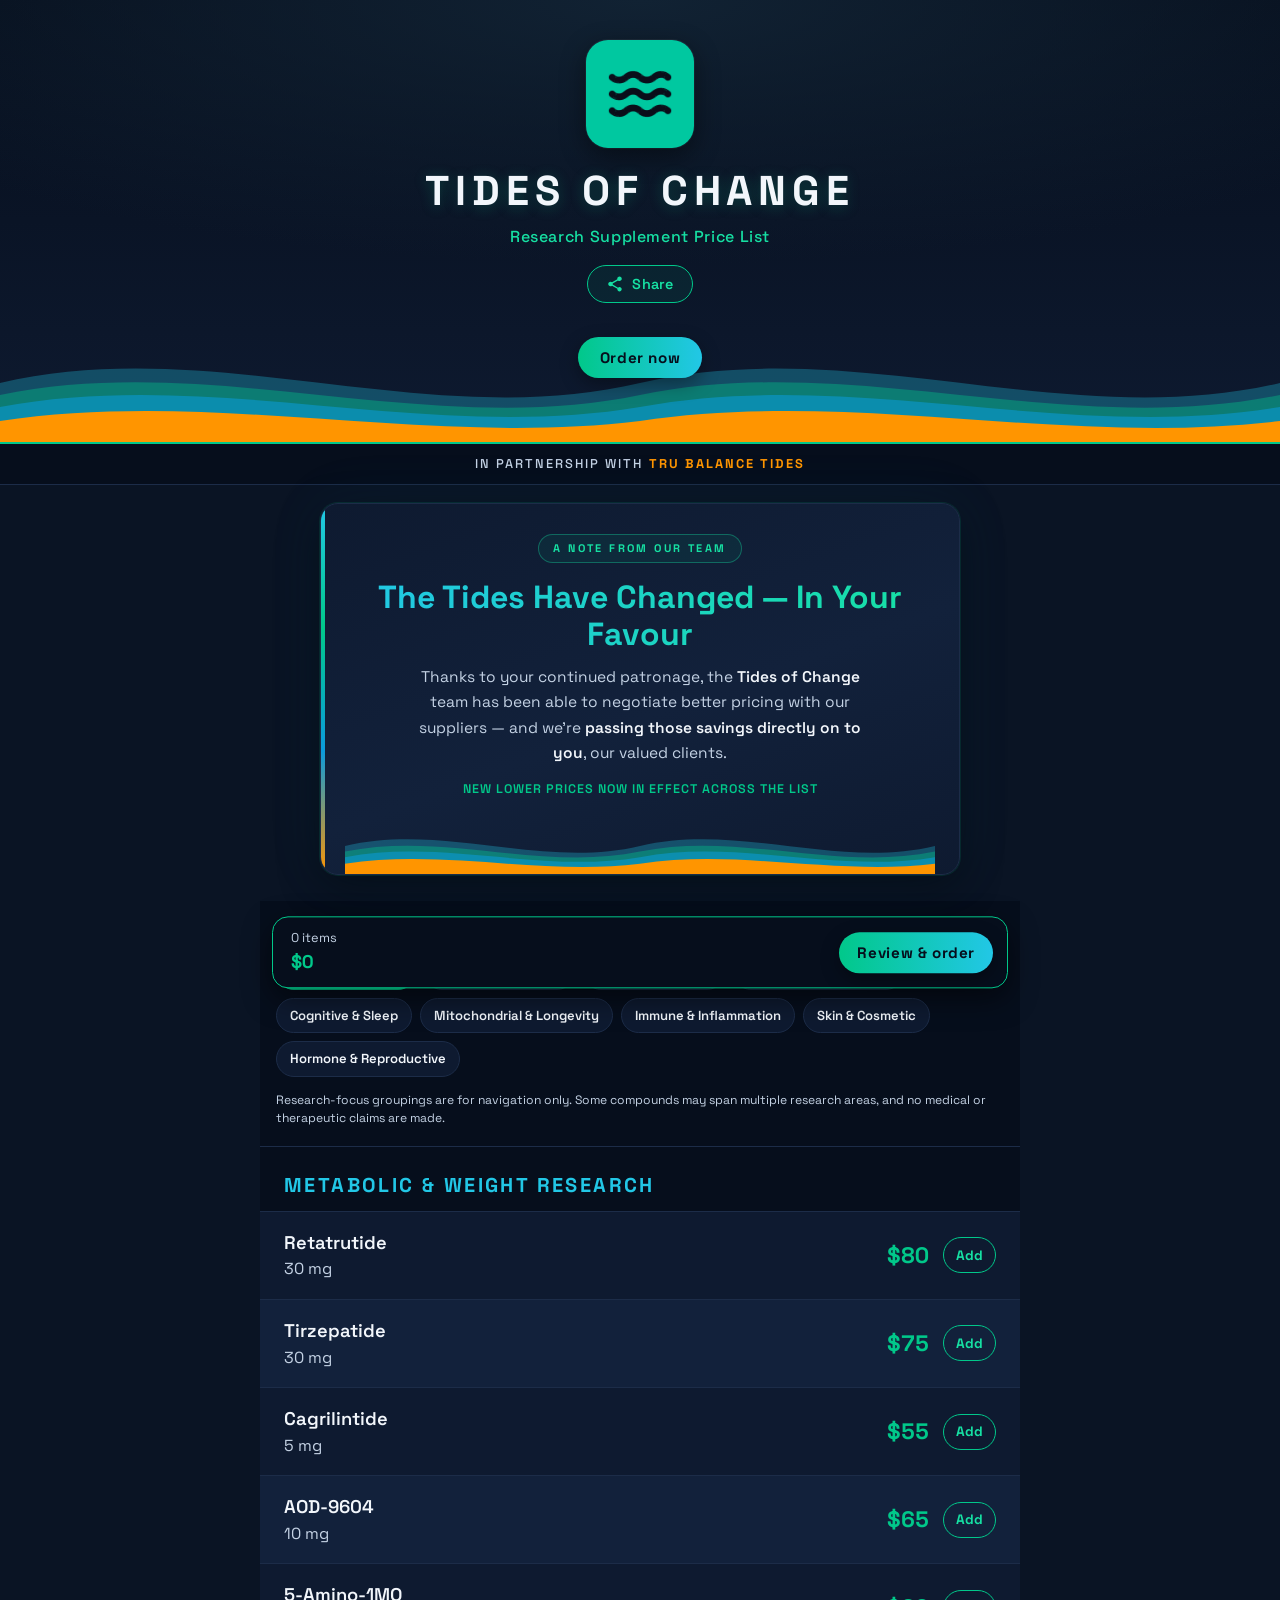
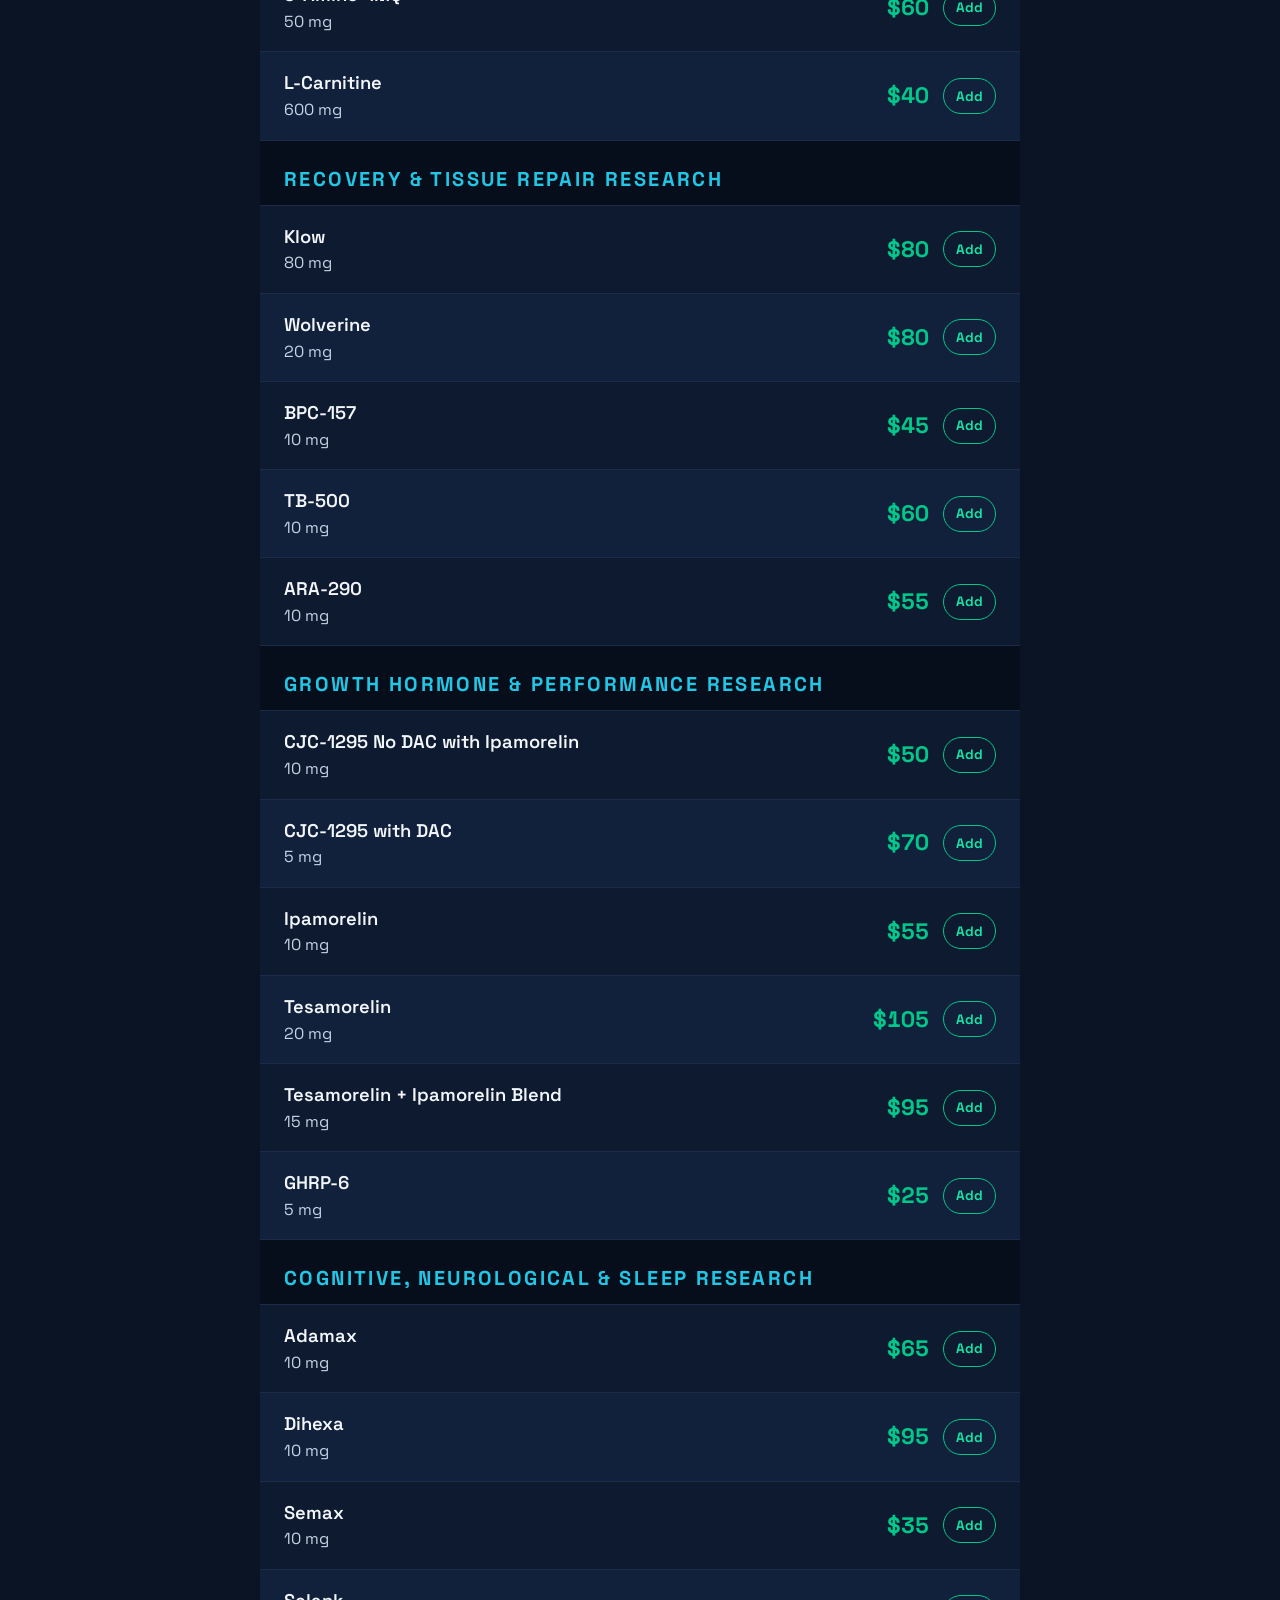
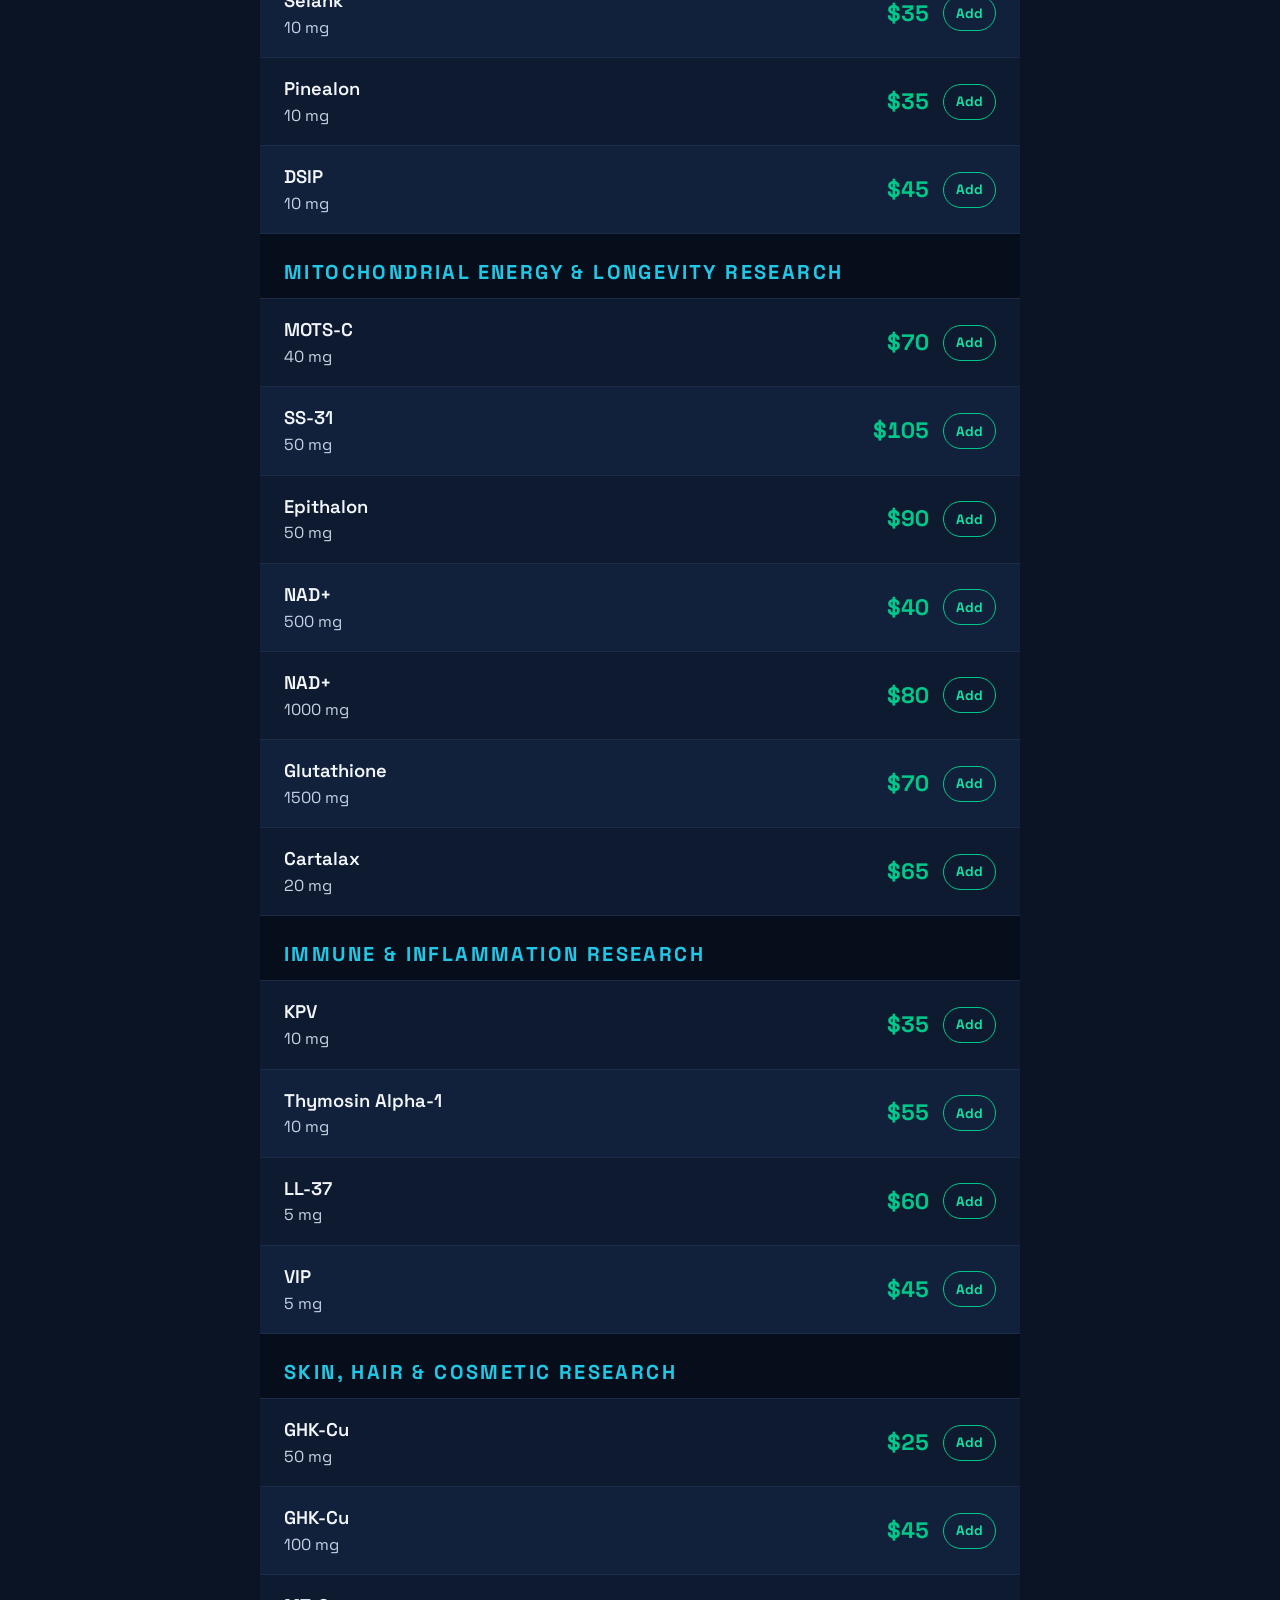
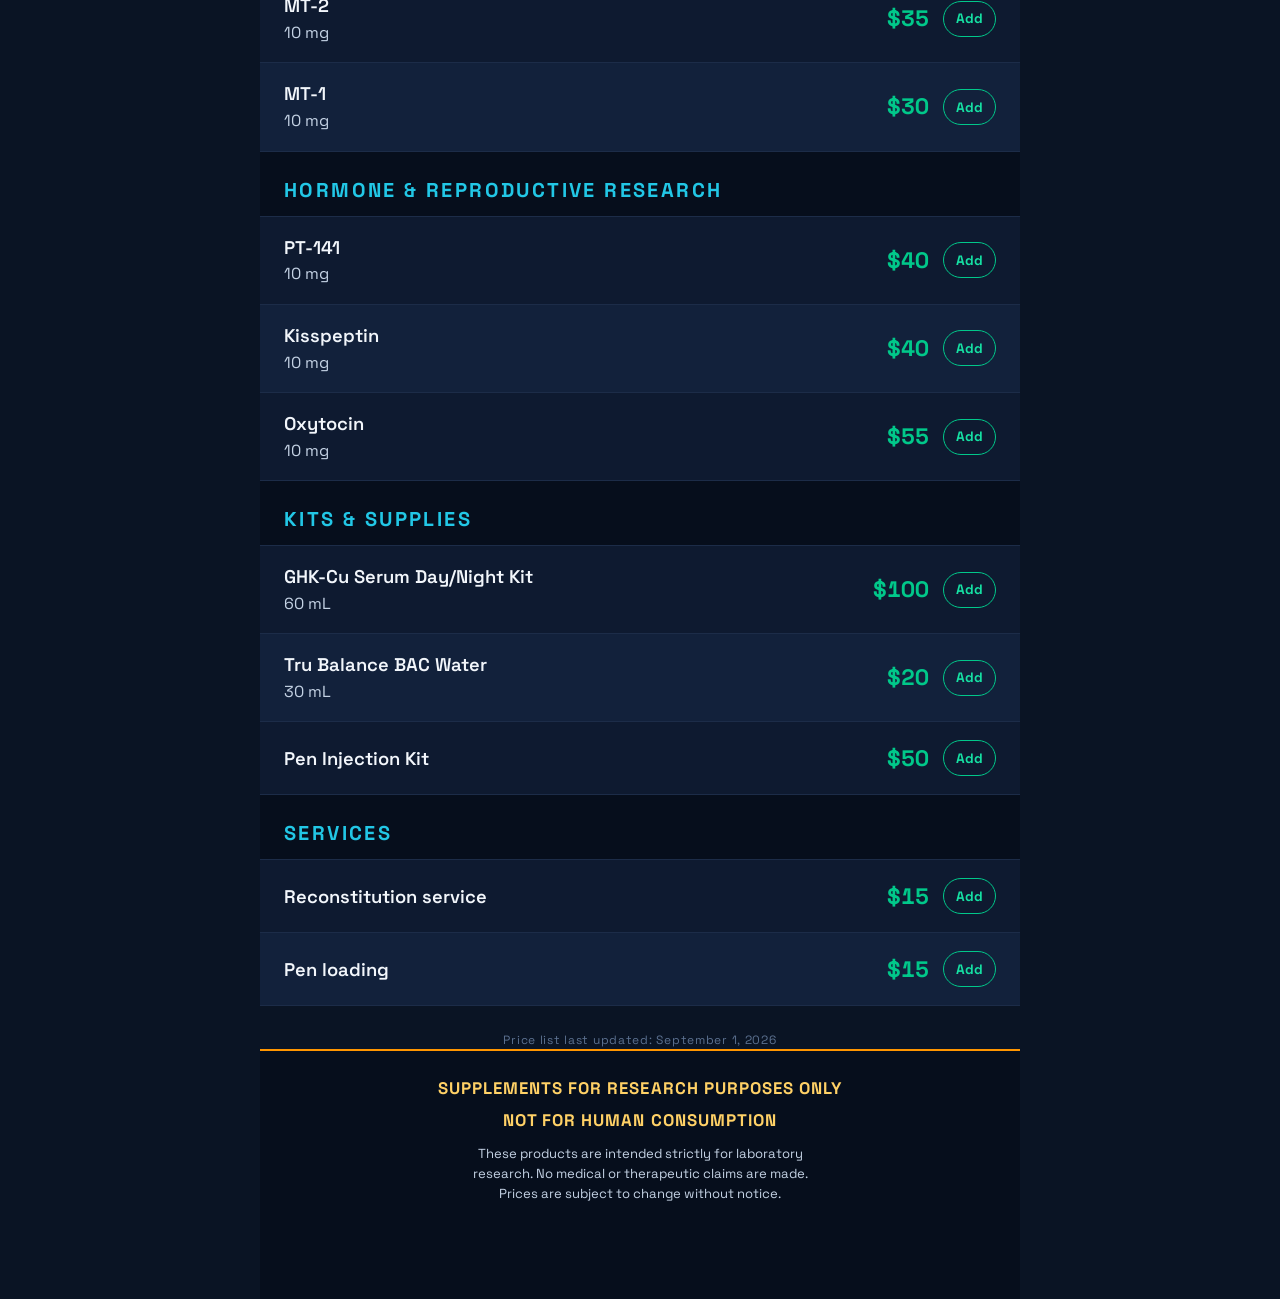
<file: index.html>
<!DOCTYPE html>
<html lang="en">
<head>
  <meta charset="UTF-8" />
  <meta name="viewport" content="width=device-width, initial-scale=1" />
  <meta name="theme-color" content="#0a1424" />
  <meta name="description" content="Tides of Change research supplement price list. For research purposes only." />
  <title>Tides of Change — Price List</title>
  <link rel="icon" href="assets/icon-512-v9.png" />

  <!-- Add to Home Screen (Android/Chrome) -->
  <link rel="manifest" href="manifest.webmanifest" />
  <!-- Add to Home Screen (iPhone/iPad) -->
  <meta name="apple-mobile-web-app-capable" content="yes" />
  <meta name="mobile-web-app-capable" content="yes" />
  <meta name="apple-mobile-web-app-status-bar-style" content="black-translucent" />
  <meta name="apple-mobile-web-app-title" content="Tides of Change" />
  <link rel="apple-touch-icon" href="assets/apple-touch-icon.png" />
  <link rel="preconnect" href="https://fonts.googleapis.com" />
  <link rel="preconnect" href="https://fonts.gstatic.com" crossorigin />
  <link href="https://fonts.googleapis.com/css2?family=Space+Grotesk:wght@400;500;600;700&display=swap" rel="stylesheet" />
  <link rel="stylesheet" href="styles.css" />
  <link rel="stylesheet" href="order.css?v=78" />
</head>
<body>
  <a class="skip-link" href="#pricelist">Skip to price list</a>

  <!-- ================= HEADER ================= -->
  <header class="site-header" role="banner">
    <div class="waves" aria-hidden="true">
      <svg class="wave wave-cyan"   viewBox="0 0 1440 120" preserveAspectRatio="none"><path d="M0,60 C240,10 480,110 720,60 C960,10 1200,110 1440,60 L1440,120 L0,120 Z"/></svg>
      <svg class="wave wave-teal"   viewBox="0 0 1440 120" preserveAspectRatio="none"><path d="M0,72 C240,28 480,116 720,72 C960,28 1200,116 1440,72 L1440,120 L0,120 Z"/></svg>
      <svg class="wave wave-blue"   viewBox="0 0 1440 120" preserveAspectRatio="none"><path d="M0,84 C240,44 480,120 720,84 C960,44 1200,120 1440,84 L1440,120 L0,120 Z"/></svg>
      <svg class="wave wave-orange" viewBox="0 0 1440 120" preserveAspectRatio="none"><path d="M0,98 C240,66 480,124 720,98 C960,66 1200,124 1440,98 L1440,124 L0,124 Z"/></svg>
    </div>

    <div class="header-inner">
      <img class="app-icon" src="assets/icon-512-v9.png" width="88" height="88" alt="Tides of Change logo: three navy waves on teal" />
      <h1 class="brand-title">TIDES OF CHANGE</h1>
      <p class="brand-sub">Research Supplement Price List</p>

      <div class="share-wrap">
        <button type="button" id="shareBtn" class="share-btn" data-testid="share-button" aria-label="Share this price list">
          <svg class="share-ico" viewBox="0 0 24 24" width="18" height="18" aria-hidden="true" focusable="false">
            <path fill="currentColor" d="M18 16.08c-.76 0-1.44.3-1.96.77L8.91 12.7c.05-.23.09-.46.09-.7s-.04-.47-.09-.7l7.05-4.11c.54.5 1.25.81 2.04.81 1.66 0 3-1.34 3-3s-1.34-3-3-3-3 1.34-3 3c0 .24.04.47.09.7L8.04 9.81C7.5 9.31 6.79 9 6 9c-1.66 0-3 1.34-3 3s1.34 3 3 3c.79 0 1.5-.31 2.04-.81l7.12 4.16c-.05.21-.08.43-.08.65 0 1.61 1.31 2.92 2.92 2.92s2.92-1.31 2.92-2.92-1.31-2.92-2.92-2.92z"/>
          </svg>
          <span class="share-label">Share</span>
        </button>
        <span id="shareStatus" class="share-status" role="status" aria-live="polite" data-testid="share-status"></span>
      </div>
    </div>
  </header>

  <!-- ================= PARTNERSHIP BAR ================= -->
  <p class="partner-bar">In partnership with <span class="partner-name">Tru Balance Tides</span></p>

  <!-- ================= PRICING ANNOUNCEMENT ================= -->
  <section class="announce" aria-label="Pricing announcement">
    <span class="announce-eyebrow">A NOTE FROM OUR TEAM</span>
    <h2 class="announce-title">The Tides Have Changed — In Your Favour</h2>
    <p class="announce-body">Thanks to your continued patronage, the <strong>Tides of Change</strong> team has been able to negotiate better pricing with our suppliers — and we're <strong>passing those savings directly on to you</strong>, our valued clients.</p>
    <p class="announce-line">NEW LOWER PRICES NOW IN EFFECT ACROSS THE LIST</p>
    <div class="announce-waves" aria-hidden="true">
      <svg viewBox="0 0 1440 120" preserveAspectRatio="none"><path class="w1" d="M0,60 C240,10 480,110 720,60 C960,10 1200,110 1440,60 L1440,120 L0,120 Z"/></svg>
      <svg viewBox="0 0 1440 120" preserveAspectRatio="none"><path class="w2" d="M0,72 C240,28 480,116 720,72 C960,28 1200,116 1440,72 L1440,120 L0,120 Z"/></svg>
      <svg viewBox="0 0 1440 120" preserveAspectRatio="none"><path class="w3" d="M0,84 C240,44 480,120 720,84 C960,44 1200,120 1440,84 L1440,120 L0,120 Z"/></svg>
      <svg viewBox="0 0 1440 120" preserveAspectRatio="none"><path class="w4" d="M0,98 C240,66 480,124 720,98 C960,66 1200,124 1440,98 L1440,124 L0,124 Z"/></svg>
    </div>
  </section>

  <main id="pricelist">
    <!-- ================= BROWSE BY RESEARCH GOAL ================= -->
    <nav class="goal-nav" id="goalnav" aria-label="Browse by research goal">
      <p class="goal-nav-title">Browse by Research Goal</p>
      <div class="goal-chips" role="list">
        <button type="button" class="goal-chip goal-chip-all" id="allProductsBtn" aria-pressed="false">All Products (A–Z)</button>
        <a class="goal-chip" role="listitem" href="#cat-metabolic" data-cat="cat-metabolic">Metabolic &amp; Weight</a>
        <a class="goal-chip" role="listitem" href="#cat-recovery" data-cat="cat-recovery">Recovery &amp; Repair</a>
        <a class="goal-chip" role="listitem" href="#cat-growth" data-cat="cat-growth">Growth &amp; Performance</a>
        <a class="goal-chip" role="listitem" href="#cat-cognitive" data-cat="cat-cognitive">Cognitive &amp; Sleep</a>
        <a class="goal-chip" role="listitem" href="#cat-mitochondrial" data-cat="cat-mitochondrial">Mitochondrial &amp; Longevity</a>
        <a class="goal-chip" role="listitem" href="#cat-immune" data-cat="cat-immune">Immune &amp; Inflammation</a>
        <a class="goal-chip" role="listitem" href="#cat-skin" data-cat="cat-skin">Skin &amp; Cosmetic</a>
        <a class="goal-chip" role="listitem" href="#cat-hormone" data-cat="cat-hormone">Hormone &amp; Reproductive</a>
      </div>
      <p class="goal-nav-note">Research-focus groupings are for navigation only. Some compounds may span multiple research areas, and no medical or therapeutic claims are made.</p>
    </nav>

    <!-- ================= RESEARCH SUPPLEMENTS (grouped ↔ all) ================= -->
    <div id="research">
      <!-- Grouped-by-goal view (single source of truth for prices) -->
      <div id="grouped-view">
        <section class="panel-section cat-section" id="cat-metabolic" aria-labelledby="h-metabolic">
          <h2 class="section-heading" id="h-metabolic">Metabolic &amp; Weight Research</h2>
          <ul class="price-list" role="list">
            <li class="price-row"><div class="item"><span class="name">Retatrutide</span><span class="strength">30 mg</span></div><span class="price">$80</span></li>
            <!-- HIDDEN 16 Oct 2026 (owner: Tirzepatide 30 mg only for now). To bring back: Tirzepatide · 40 mg · $85 -->
            <li class="price-row"><div class="item"><span class="name">Tirzepatide</span><span class="strength">30 mg</span></div><span class="price">$75</span></li>
            <!-- HIDDEN 16 Oct 2026 (owner: Tirzepatide 30 mg only for now). To bring back: Tirzepatide · 20 mg · $65 -->
            <!-- HIDDEN 16 Oct 2026 (owner: Tirzepatide 30 mg only for now). To bring back: Tirzepatide · 10 mg · $40 -->
            <li class="price-row"><div class="item"><span class="name">Cagrilintide</span><span class="strength">5 mg</span></div><span class="price">$55</span></li>
            <li class="price-row"><div class="item"><span class="name">AOD-9604</span><span class="strength">10 mg</span></div><span class="price">$65</span></li>
            <li class="price-row"><div class="item"><span class="name">5-Amino-1MQ</span><span class="strength">50 mg</span></div><span class="price">$60</span></li>
            <li class="price-row"><div class="item"><span class="name">L-Carnitine</span><span class="strength">600 mg</span></div><span class="price">$40</span></li>
          </ul>
        </section>

        <section class="panel-section cat-section" id="cat-recovery" aria-labelledby="h-recovery">
          <h2 class="section-heading" id="h-recovery">Recovery &amp; Tissue Repair Research</h2>
          <ul class="price-list" role="list">
            <li class="price-row"><div class="item"><span class="name">Klow</span><span class="strength">80 mg</span></div><span class="price">$80</span></li>
            <li class="price-row"><div class="item"><span class="name">Wolverine</span><span class="strength">20 mg</span></div><span class="price">$80</span></li>
            <li class="price-row"><div class="item"><span class="name">BPC-157</span><span class="strength">10 mg</span></div><span class="price">$45</span></li>
            <li class="price-row"><div class="item"><span class="name">TB-500</span><span class="strength">10 mg</span></div><span class="price">$60</span></li>
            <li class="price-row"><div class="item"><span class="name">ARA-290</span><span class="strength">10 mg</span></div><span class="price">$55</span></li>
          </ul>
        </section>

        <section class="panel-section cat-section" id="cat-growth" aria-labelledby="h-growth">
          <h2 class="section-heading" id="h-growth">Growth Hormone &amp; Performance Research</h2>
          <ul class="price-list" role="list">
            <li class="price-row"><div class="item"><span class="name">CJC-1295 No DAC with Ipamorelin</span><span class="strength">10 mg</span></div><span class="price">$50</span></li>
            <li class="price-row"><div class="item"><span class="name">CJC-1295 with DAC</span><span class="strength">5 mg</span></div><span class="price">$70</span></li>
            <li class="price-row"><div class="item"><span class="name">Ipamorelin</span><span class="strength">10 mg</span></div><span class="price">$55</span></li>
            <li class="price-row"><div class="item"><span class="name">Tesamorelin</span><span class="strength">20 mg</span></div><span class="price">$105</span></li>
            <!-- HIDDEN 30 Oct 2026 (owner: Tesamorelin 20 mg only). To bring back: Tesamorelin · 10 mg · $70 -->
            <li class="price-row"><div class="item"><span class="name">Tesamorelin + Ipamorelin Blend</span><span class="strength">15 mg</span></div><span class="price">$95</span></li>
            <li class="price-row"><div class="item"><span class="name">GHRP-6</span><span class="strength">5 mg</span></div><span class="price">$25</span></li>
          </ul>
        </section>

        <section class="panel-section cat-section" id="cat-cognitive" aria-labelledby="h-cognitive">
          <h2 class="section-heading" id="h-cognitive">Cognitive, Neurological &amp; Sleep Research</h2>
          <ul class="price-list" role="list">
            <li class="price-row"><div class="item"><span class="name">Adamax</span><span class="strength">10 mg</span></div><span class="price">$65</span></li>
            <li class="price-row"><div class="item"><span class="name">Dihexa</span><span class="strength">10 mg</span></div><span class="price">$95</span></li>
            <li class="price-row"><div class="item"><span class="name">Semax</span><span class="strength">10 mg</span></div><span class="price">$35</span></li>
            <li class="price-row"><div class="item"><span class="name">Selank</span><span class="strength">10 mg</span></div><span class="price">$35</span></li>
            <li class="price-row"><div class="item"><span class="name">Pinealon</span><span class="strength">10 mg</span></div><span class="price">$35</span></li>
            <li class="price-row"><div class="item"><span class="name">DSIP</span><span class="strength">10 mg</span></div><span class="price">$45</span></li>
          </ul>
        </section>

        <section class="panel-section cat-section" id="cat-mitochondrial" aria-labelledby="h-mitochondrial">
          <h2 class="section-heading" id="h-mitochondrial">Mitochondrial Energy &amp; Longevity Research</h2>
          <ul class="price-list" role="list">
            <li class="price-row"><div class="item"><span class="name">MOTS-C</span><span class="strength">40 mg</span></div><span class="price">$70</span></li>
            <li class="price-row"><div class="item"><span class="name">SS-31</span><span class="strength">50 mg</span></div><span class="price">$105</span></li>
            <li class="price-row"><div class="item"><span class="name">Epithalon</span><span class="strength">50 mg</span></div><span class="price">$90</span></li>
            <li class="price-row"><div class="item"><span class="name">NAD+</span><span class="strength">500 mg</span></div><span class="price">$40</span></li>
            <li class="price-row"><div class="item"><span class="name">NAD+</span><span class="strength">1000 mg</span></div><span class="price">$80</span></li>
            <!-- HIDDEN 10 Oct 2026 (owner: not confident yet). To bring back: FOXO4 · 10 mg · $70 -->
            <li class="price-row"><div class="item"><span class="name">Glutathione</span><span class="strength">1500 mg</span></div><span class="price">$70</span></li>
            <li class="price-row"><div class="item"><span class="name">Cartalax</span><span class="strength">20 mg</span></div><span class="price">$65</span></li>
          </ul>
        </section>

        <section class="panel-section cat-section" id="cat-immune" aria-labelledby="h-immune">
          <h2 class="section-heading" id="h-immune">Immune &amp; Inflammation Research</h2>
          <ul class="price-list" role="list">
            <li class="price-row"><div class="item"><span class="name">KPV</span><span class="strength">10 mg</span></div><span class="price">$35</span></li>
            <li class="price-row"><div class="item"><span class="name">Thymosin Alpha-1</span><span class="strength">10 mg</span></div><span class="price">$55</span></li>
            <li class="price-row"><div class="item"><span class="name">LL-37</span><span class="strength">5 mg</span></div><span class="price">$60</span></li>
            <li class="price-row"><div class="item"><span class="name">VIP</span><span class="strength">5 mg</span></div><span class="price">$45</span></li>
          </ul>
        </section>

        <section class="panel-section cat-section" id="cat-skin" aria-labelledby="h-skin">
          <h2 class="section-heading" id="h-skin">Skin, Hair &amp; Cosmetic Research</h2>
          <ul class="price-list" role="list">
            <li class="price-row"><div class="item"><span class="name">GHK-Cu</span><span class="strength">50 mg</span></div><span class="price">$25</span></li>
            <li class="price-row"><div class="item"><span class="name">GHK-Cu</span><span class="strength">100 mg</span></div><span class="price">$45</span></li>
            <li class="price-row"><div class="item"><span class="name">MT-2</span><span class="strength">10 mg</span></div><span class="price">$35</span></li>
            <li class="price-row"><div class="item"><span class="name">MT-1</span><span class="strength">10 mg</span></div><span class="price">$30</span></li>
          </ul>
        </section>

        <section class="panel-section cat-section" id="cat-hormone" aria-labelledby="h-hormone">
          <h2 class="section-heading" id="h-hormone">Hormone &amp; Reproductive Research</h2>
          <ul class="price-list" role="list">
            <li class="price-row"><div class="item"><span class="name">PT-141</span><span class="strength">10 mg</span></div><span class="price">$40</span></li>
            <li class="price-row"><div class="item"><span class="name">Kisspeptin</span><span class="strength">10 mg</span></div><span class="price">$40</span></li>
            <li class="price-row"><div class="item"><span class="name">Oxytocin</span><span class="strength">10 mg</span></div><span class="price">$55</span></li>
          </ul>
        </section>
      </div>

      <!-- All-products view: built from #grouped-view rows by script.js (no second price source) -->
      <section class="panel-section" id="all-view" aria-labelledby="h-all" hidden>
        <h2 class="section-heading" id="h-all">All Research Products (A–Z)</h2>
        <ul class="price-list" id="all-products-list" role="list"></ul>
      </section>
    </div>

    <!-- ================= KITS & SUPPLIES ================= -->
    <section class="panel-section" aria-labelledby="sec-supplies">
      <h2 class="section-heading" id="sec-supplies">Kits &amp; Supplies</h2>
      <ul class="price-list" role="list">
        <li class="price-row"><div class="item"><span class="name">GHK-Cu Serum Day/Night Kit</span><span class="strength">60 mL</span></div><span class="price">$100</span></li>
        <li class="price-row"><div class="item"><span class="name">Tru Balance BAC Water</span><span class="strength">30 mL</span></div><span class="price">$20</span></li>
        <li class="price-row"><div class="item"><span class="name">Pen Injection Kit</span><span class="strength"></span></div><span class="price">$50</span></li>
      </ul>
    </section>

    <!-- ================= SERVICES ================= -->
    <section class="panel-section" aria-labelledby="sec-services">
      <h2 class="section-heading" id="sec-services">Services</h2>
      <ul class="price-list" role="list">
        <li class="price-row"><div class="item"><span class="name">Reconstitution service</span><span class="strength"></span></div><span class="price">$15</span></li>
        <li class="price-row"><div class="item"><span class="name">Pen loading</span><span class="strength"></span></div><span class="price">$15</span></li>
      </ul>
    </section>

    <p class="updated-stamp">Price list last updated: September 1, 2026</p>

    <!-- ================= RESEARCH WARNINGS ================= -->
    <section class="warnings" aria-label="Research disclaimers">
      <p class="warn-primary">SUPPLEMENTS FOR RESEARCH PURPOSES ONLY</p>
      <p class="warn-primary">NOT FOR HUMAN CONSUMPTION</p>
      <p class="warn-note">These products are intended strictly for laboratory research. No medical or therapeutic claims are made. Prices are subject to change without notice.</p>
    </section>
  </main>

  <button id="backToTop" class="back-to-top" type="button" aria-label="Back to top">↑ Top</button>

  <script src="script.v2.js" defer></script>
  <script src="order.js?v=78" defer></script>
</body>
</html>
</file>
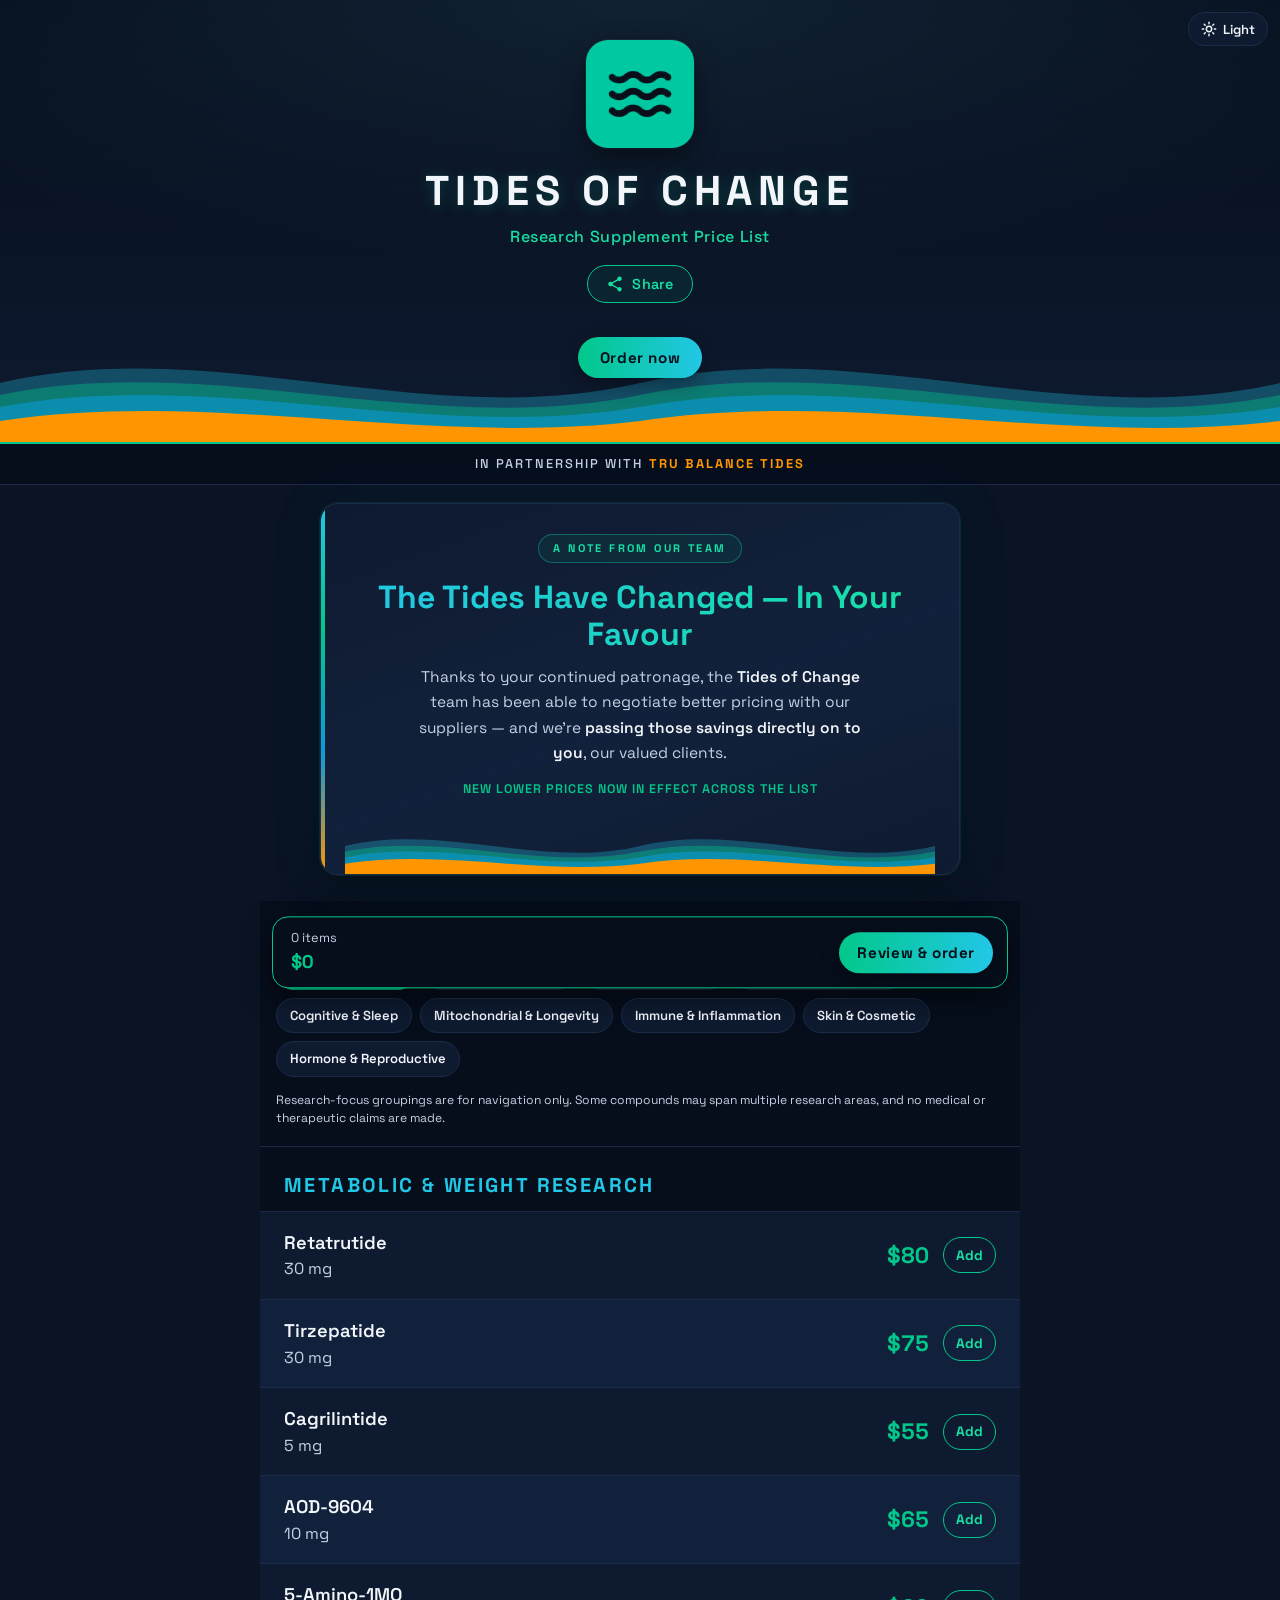
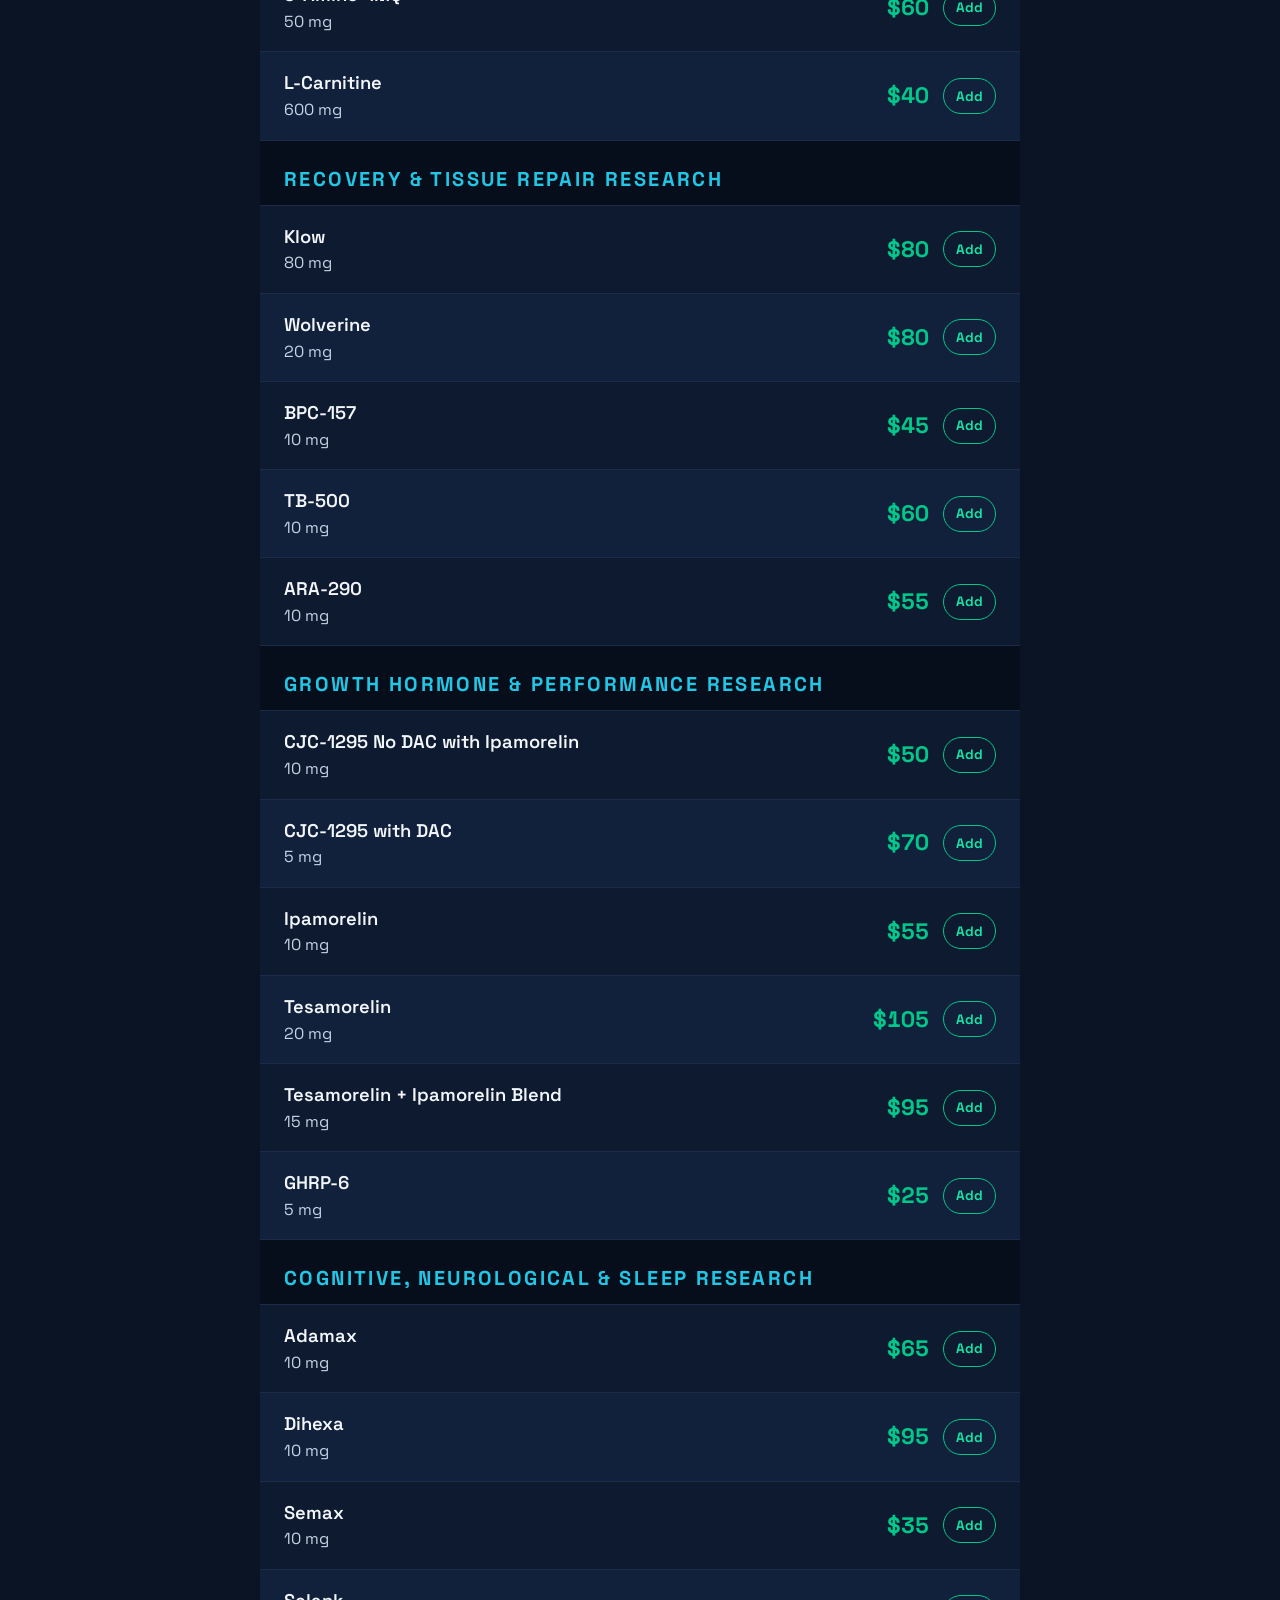
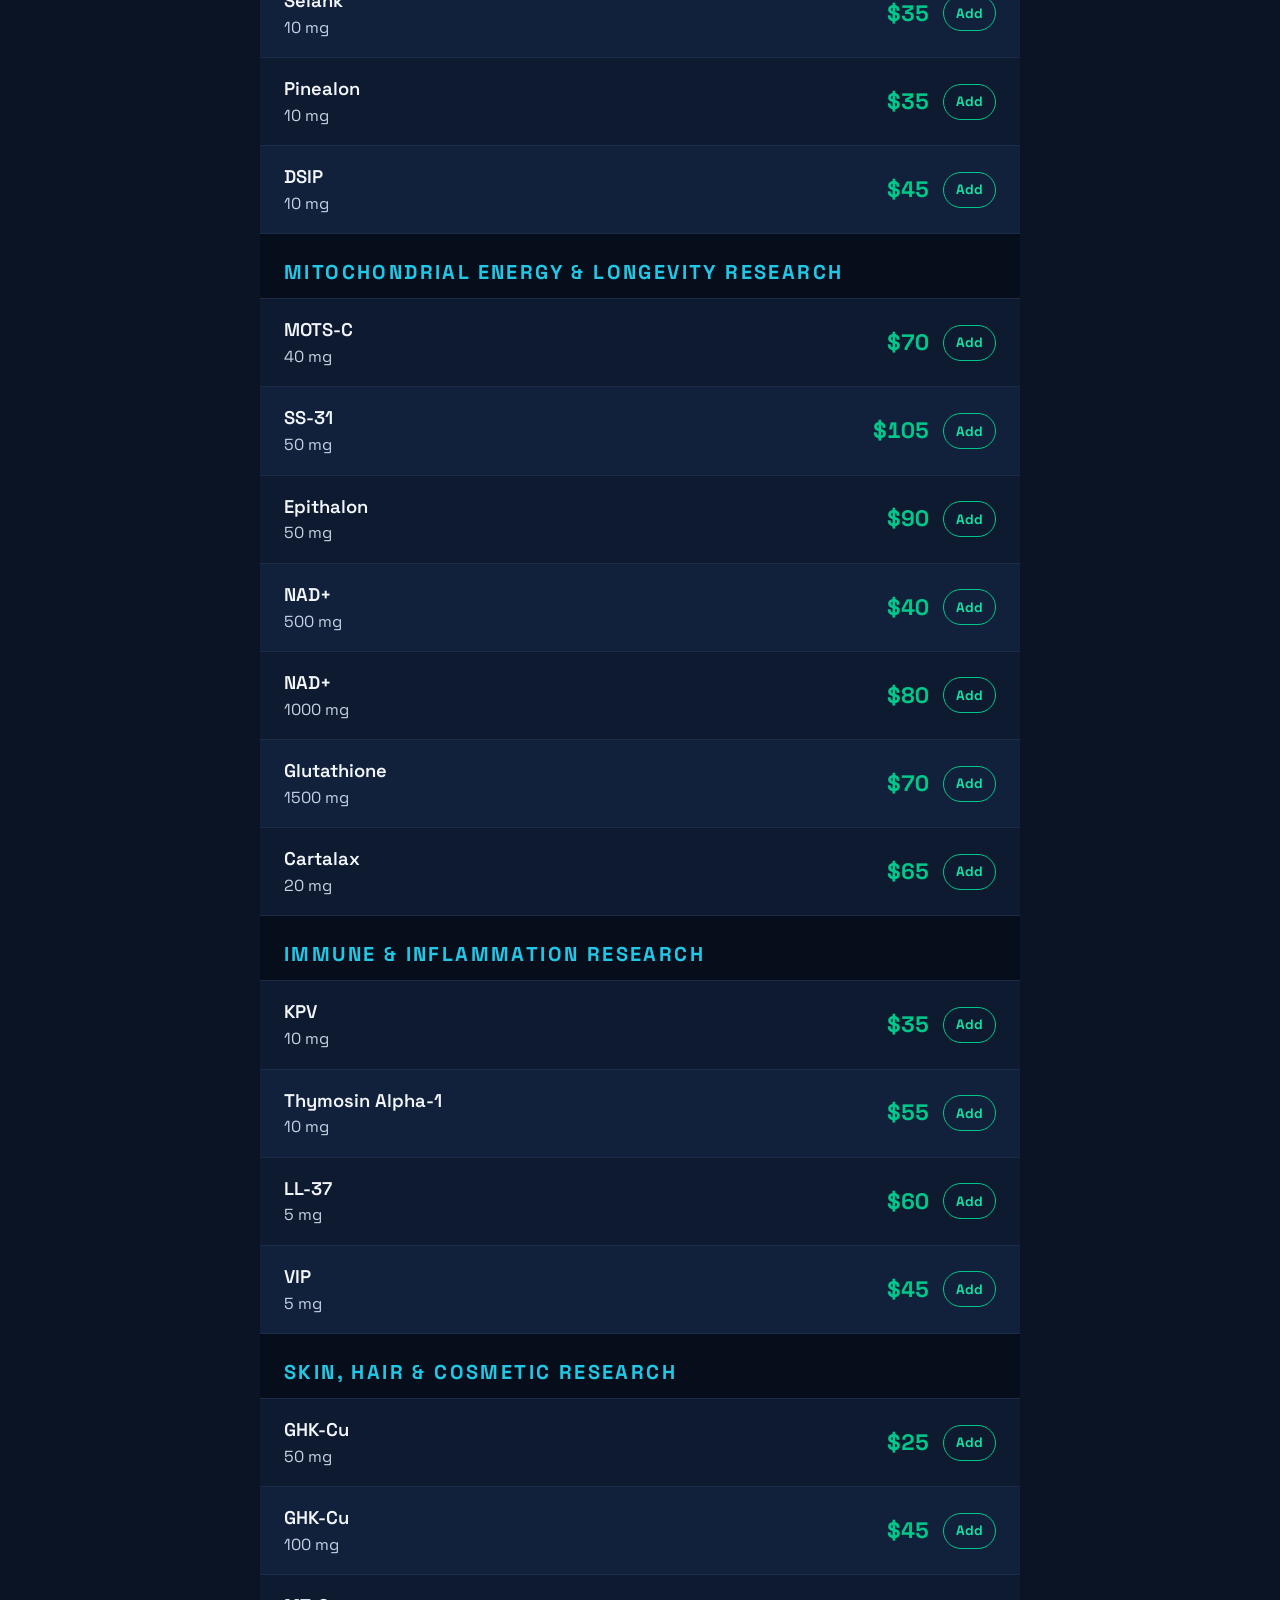
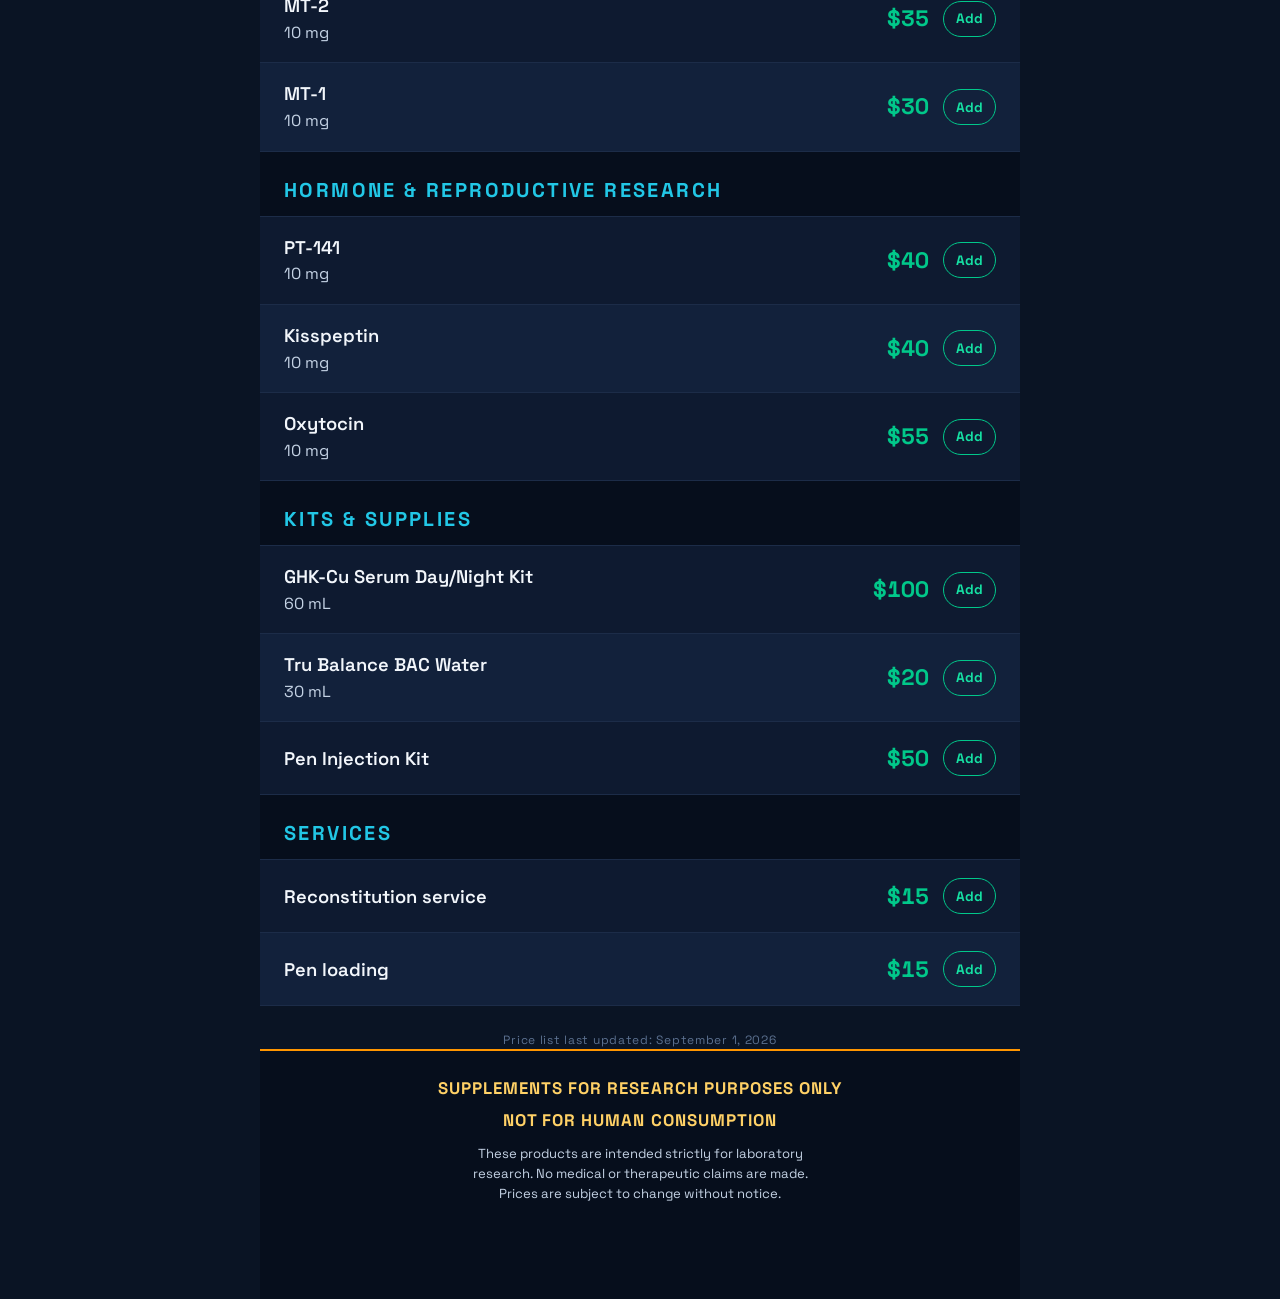
<file: test/index.html>
<!DOCTYPE html>
<html lang="en">
<head>
  <meta charset="UTF-8" />
  <meta name="viewport" content="width=device-width, initial-scale=1" />
  <meta name="theme-color" content="#0a1424" />
  <meta name="description" content="Tides of Change research supplement price list. For research purposes only." />
  <title>Tides of Change — Price List</title>
  <link rel="icon" href="assets/icon-512-v9.png" />

  <!-- Add to Home Screen (Android/Chrome) -->
  <meta name="robots" content="noindex, nofollow" />
  <link rel="manifest" href="manifest.webmanifest" />
  <!-- Add to Home Screen (iPhone/iPad) -->
  <meta name="apple-mobile-web-app-capable" content="yes" />
  <meta name="mobile-web-app-capable" content="yes" />
  <meta name="apple-mobile-web-app-status-bar-style" content="black-translucent" />
  <meta name="apple-mobile-web-app-title" content="Tides of Change" />
  <link rel="apple-touch-icon" href="assets/apple-touch-icon.png" />
  <link rel="preconnect" href="https://fonts.googleapis.com" />
  <link rel="preconnect" href="https://fonts.gstatic.com" crossorigin />
  <link href="https://fonts.googleapis.com/css2?family=Space+Grotesk:wght@400;500;600;700&display=swap" rel="stylesheet" />
  <link rel="stylesheet" href="styles.css" />
  <link rel="stylesheet" href="order.css?v=78" />
  <link rel="stylesheet" href="theme.css?v=1" />
  <script src="theme.js?v=1"></script>
</head>
<body>
  <a class="skip-link" href="#pricelist">Skip to price list</a>

  <!-- ================= HEADER ================= -->
  <header class="site-header" role="banner">
    <button type="button" id="themeBtn" class="theme-pill" data-testid="theme-button" aria-label="Switch to light mode"></button>
    <div class="waves" aria-hidden="true">
      <svg class="wave wave-cyan"   viewBox="0 0 1440 120" preserveAspectRatio="none"><path d="M0,60 C240,10 480,110 720,60 C960,10 1200,110 1440,60 L1440,120 L0,120 Z"/></svg>
      <svg class="wave wave-teal"   viewBox="0 0 1440 120" preserveAspectRatio="none"><path d="M0,72 C240,28 480,116 720,72 C960,28 1200,116 1440,72 L1440,120 L0,120 Z"/></svg>
      <svg class="wave wave-blue"   viewBox="0 0 1440 120" preserveAspectRatio="none"><path d="M0,84 C240,44 480,120 720,84 C960,44 1200,120 1440,84 L1440,120 L0,120 Z"/></svg>
      <svg class="wave wave-orange" viewBox="0 0 1440 120" preserveAspectRatio="none"><path d="M0,98 C240,66 480,124 720,98 C960,66 1200,124 1440,98 L1440,124 L0,124 Z"/></svg>
    </div>

    <div class="header-inner">
      <img class="app-icon" src="assets/icon-512-v9.png" width="88" height="88" alt="Tides of Change logo: three navy waves on teal" />
      <h1 class="brand-title">TIDES OF CHANGE</h1>
      <p class="brand-sub">Research Supplement Price List</p>

      <div class="share-wrap">
        <button type="button" id="shareBtn" class="share-btn" data-testid="share-button" aria-label="Share this price list">
          <svg class="share-ico" viewBox="0 0 24 24" width="18" height="18" aria-hidden="true" focusable="false">
            <path fill="currentColor" d="M18 16.08c-.76 0-1.44.3-1.96.77L8.91 12.7c.05-.23.09-.46.09-.7s-.04-.47-.09-.7l7.05-4.11c.54.5 1.25.81 2.04.81 1.66 0 3-1.34 3-3s-1.34-3-3-3-3 1.34-3 3c0 .24.04.47.09.7L8.04 9.81C7.5 9.31 6.79 9 6 9c-1.66 0-3 1.34-3 3s1.34 3 3 3c.79 0 1.5-.31 2.04-.81l7.12 4.16c-.05.21-.08.43-.08.65 0 1.61 1.31 2.92 2.92 2.92s2.92-1.31 2.92-2.92-1.31-2.92-2.92-2.92z"/>
          </svg>
          <span class="share-label">Share</span>
        </button>
        <span id="shareStatus" class="share-status" role="status" aria-live="polite" data-testid="share-status"></span>
      </div>
    </div>
  </header>

  <!-- ================= PARTNERSHIP BAR ================= -->
  <p class="partner-bar">In partnership with <span class="partner-name">Tru Balance Tides</span></p>

  <!-- ================= PRICING ANNOUNCEMENT ================= -->
  <section class="announce" aria-label="Pricing announcement">
    <span class="announce-eyebrow">A NOTE FROM OUR TEAM</span>
    <h2 class="announce-title">The Tides Have Changed — In Your Favour</h2>
    <p class="announce-body">Thanks to your continued patronage, the <strong>Tides of Change</strong> team has been able to negotiate better pricing with our suppliers — and we're <strong>passing those savings directly on to you</strong>, our valued clients.</p>
    <p class="announce-line">NEW LOWER PRICES NOW IN EFFECT ACROSS THE LIST</p>
    <div class="announce-waves" aria-hidden="true">
      <svg viewBox="0 0 1440 120" preserveAspectRatio="none"><path class="w1" d="M0,60 C240,10 480,110 720,60 C960,10 1200,110 1440,60 L1440,120 L0,120 Z"/></svg>
      <svg viewBox="0 0 1440 120" preserveAspectRatio="none"><path class="w2" d="M0,72 C240,28 480,116 720,72 C960,28 1200,116 1440,72 L1440,120 L0,120 Z"/></svg>
      <svg viewBox="0 0 1440 120" preserveAspectRatio="none"><path class="w3" d="M0,84 C240,44 480,120 720,84 C960,44 1200,120 1440,84 L1440,120 L0,120 Z"/></svg>
      <svg viewBox="0 0 1440 120" preserveAspectRatio="none"><path class="w4" d="M0,98 C240,66 480,124 720,98 C960,66 1200,124 1440,98 L1440,124 L0,124 Z"/></svg>
    </div>
  </section>

  <main id="pricelist">
    <!-- ================= BROWSE BY RESEARCH GOAL ================= -->
    <nav class="goal-nav" id="goalnav" aria-label="Browse by research goal">
      <p class="goal-nav-title">Browse by Research Goal</p>
      <div class="goal-chips" role="list">
        <button type="button" class="goal-chip goal-chip-all" id="allProductsBtn" aria-pressed="false">All Products (A–Z)</button>
        <a class="goal-chip" role="listitem" href="#cat-metabolic" data-cat="cat-metabolic">Metabolic &amp; Weight</a>
        <a class="goal-chip" role="listitem" href="#cat-recovery" data-cat="cat-recovery">Recovery &amp; Repair</a>
        <a class="goal-chip" role="listitem" href="#cat-growth" data-cat="cat-growth">Growth &amp; Performance</a>
        <a class="goal-chip" role="listitem" href="#cat-cognitive" data-cat="cat-cognitive">Cognitive &amp; Sleep</a>
        <a class="goal-chip" role="listitem" href="#cat-mitochondrial" data-cat="cat-mitochondrial">Mitochondrial &amp; Longevity</a>
        <a class="goal-chip" role="listitem" href="#cat-immune" data-cat="cat-immune">Immune &amp; Inflammation</a>
        <a class="goal-chip" role="listitem" href="#cat-skin" data-cat="cat-skin">Skin &amp; Cosmetic</a>
        <a class="goal-chip" role="listitem" href="#cat-hormone" data-cat="cat-hormone">Hormone &amp; Reproductive</a>
      </div>
      <p class="goal-nav-note">Research-focus groupings are for navigation only. Some compounds may span multiple research areas, and no medical or therapeutic claims are made.</p>
    </nav>

    <!-- ================= RESEARCH SUPPLEMENTS (grouped ↔ all) ================= -->
    <div id="research">
      <!-- Grouped-by-goal view (single source of truth for prices) -->
      <div id="grouped-view">
        <section class="panel-section cat-section" id="cat-metabolic" aria-labelledby="h-metabolic">
          <h2 class="section-heading" id="h-metabolic">Metabolic &amp; Weight Research</h2>
          <ul class="price-list" role="list">
            <li class="price-row"><div class="item"><span class="name">Retatrutide</span><span class="strength">30 mg</span></div><span class="price">$80</span></li>
            <!-- HIDDEN 16 Oct 2026 (owner: Tirzepatide 30 mg only for now). To bring back: Tirzepatide · 40 mg · $85 -->
            <li class="price-row"><div class="item"><span class="name">Tirzepatide</span><span class="strength">30 mg</span></div><span class="price">$75</span></li>
            <!-- HIDDEN 16 Oct 2026 (owner: Tirzepatide 30 mg only for now). To bring back: Tirzepatide · 20 mg · $65 -->
            <!-- HIDDEN 16 Oct 2026 (owner: Tirzepatide 30 mg only for now). To bring back: Tirzepatide · 10 mg · $40 -->
            <li class="price-row"><div class="item"><span class="name">Cagrilintide</span><span class="strength">5 mg</span></div><span class="price">$55</span></li>
            <li class="price-row"><div class="item"><span class="name">AOD-9604</span><span class="strength">10 mg</span></div><span class="price">$65</span></li>
            <li class="price-row"><div class="item"><span class="name">5-Amino-1MQ</span><span class="strength">50 mg</span></div><span class="price">$60</span></li>
            <li class="price-row"><div class="item"><span class="name">L-Carnitine</span><span class="strength">600 mg</span></div><span class="price">$40</span></li>
          </ul>
        </section>

        <section class="panel-section cat-section" id="cat-recovery" aria-labelledby="h-recovery">
          <h2 class="section-heading" id="h-recovery">Recovery &amp; Tissue Repair Research</h2>
          <ul class="price-list" role="list">
            <li class="price-row"><div class="item"><span class="name">Klow</span><span class="strength">80 mg</span></div><span class="price">$80</span></li>
            <li class="price-row"><div class="item"><span class="name">Wolverine</span><span class="strength">20 mg</span></div><span class="price">$80</span></li>
            <li class="price-row"><div class="item"><span class="name">BPC-157</span><span class="strength">10 mg</span></div><span class="price">$45</span></li>
            <li class="price-row"><div class="item"><span class="name">TB-500</span><span class="strength">10 mg</span></div><span class="price">$60</span></li>
            <li class="price-row"><div class="item"><span class="name">ARA-290</span><span class="strength">10 mg</span></div><span class="price">$55</span></li>
          </ul>
        </section>

        <section class="panel-section cat-section" id="cat-growth" aria-labelledby="h-growth">
          <h2 class="section-heading" id="h-growth">Growth Hormone &amp; Performance Research</h2>
          <ul class="price-list" role="list">
            <li class="price-row"><div class="item"><span class="name">CJC-1295 No DAC with Ipamorelin</span><span class="strength">10 mg</span></div><span class="price">$50</span></li>
            <li class="price-row"><div class="item"><span class="name">CJC-1295 with DAC</span><span class="strength">5 mg</span></div><span class="price">$70</span></li>
            <li class="price-row"><div class="item"><span class="name">Ipamorelin</span><span class="strength">10 mg</span></div><span class="price">$55</span></li>
            <li class="price-row"><div class="item"><span class="name">Tesamorelin</span><span class="strength">20 mg</span></div><span class="price">$105</span></li>
            <!-- HIDDEN 30 Oct 2026 (owner: Tesamorelin 20 mg only). To bring back: Tesamorelin · 10 mg · $70 -->
            <li class="price-row"><div class="item"><span class="name">Tesamorelin + Ipamorelin Blend</span><span class="strength">15 mg</span></div><span class="price">$95</span></li>
            <li class="price-row"><div class="item"><span class="name">GHRP-6</span><span class="strength">5 mg</span></div><span class="price">$25</span></li>
          </ul>
        </section>

        <section class="panel-section cat-section" id="cat-cognitive" aria-labelledby="h-cognitive">
          <h2 class="section-heading" id="h-cognitive">Cognitive, Neurological &amp; Sleep Research</h2>
          <ul class="price-list" role="list">
            <li class="price-row"><div class="item"><span class="name">Adamax</span><span class="strength">10 mg</span></div><span class="price">$65</span></li>
            <li class="price-row"><div class="item"><span class="name">Dihexa</span><span class="strength">10 mg</span></div><span class="price">$95</span></li>
            <li class="price-row"><div class="item"><span class="name">Semax</span><span class="strength">10 mg</span></div><span class="price">$35</span></li>
            <li class="price-row"><div class="item"><span class="name">Selank</span><span class="strength">10 mg</span></div><span class="price">$35</span></li>
            <li class="price-row"><div class="item"><span class="name">Pinealon</span><span class="strength">10 mg</span></div><span class="price">$35</span></li>
            <li class="price-row"><div class="item"><span class="name">DSIP</span><span class="strength">10 mg</span></div><span class="price">$45</span></li>
          </ul>
        </section>

        <section class="panel-section cat-section" id="cat-mitochondrial" aria-labelledby="h-mitochondrial">
          <h2 class="section-heading" id="h-mitochondrial">Mitochondrial Energy &amp; Longevity Research</h2>
          <ul class="price-list" role="list">
            <li class="price-row"><div class="item"><span class="name">MOTS-C</span><span class="strength">40 mg</span></div><span class="price">$70</span></li>
            <li class="price-row"><div class="item"><span class="name">SS-31</span><span class="strength">50 mg</span></div><span class="price">$105</span></li>
            <li class="price-row"><div class="item"><span class="name">Epithalon</span><span class="strength">50 mg</span></div><span class="price">$90</span></li>
            <li class="price-row"><div class="item"><span class="name">NAD+</span><span class="strength">500 mg</span></div><span class="price">$40</span></li>
            <li class="price-row"><div class="item"><span class="name">NAD+</span><span class="strength">1000 mg</span></div><span class="price">$80</span></li>
            <!-- HIDDEN 10 Oct 2026 (owner: not confident yet). To bring back: FOXO4 · 10 mg · $70 -->
            <li class="price-row"><div class="item"><span class="name">Glutathione</span><span class="strength">1500 mg</span></div><span class="price">$70</span></li>
            <li class="price-row"><div class="item"><span class="name">Cartalax</span><span class="strength">20 mg</span></div><span class="price">$65</span></li>
          </ul>
        </section>

        <section class="panel-section cat-section" id="cat-immune" aria-labelledby="h-immune">
          <h2 class="section-heading" id="h-immune">Immune &amp; Inflammation Research</h2>
          <ul class="price-list" role="list">
            <li class="price-row"><div class="item"><span class="name">KPV</span><span class="strength">10 mg</span></div><span class="price">$35</span></li>
            <li class="price-row"><div class="item"><span class="name">Thymosin Alpha-1</span><span class="strength">10 mg</span></div><span class="price">$55</span></li>
            <li class="price-row"><div class="item"><span class="name">LL-37</span><span class="strength">5 mg</span></div><span class="price">$60</span></li>
            <li class="price-row"><div class="item"><span class="name">VIP</span><span class="strength">5 mg</span></div><span class="price">$45</span></li>
          </ul>
        </section>

        <section class="panel-section cat-section" id="cat-skin" aria-labelledby="h-skin">
          <h2 class="section-heading" id="h-skin">Skin, Hair &amp; Cosmetic Research</h2>
          <ul class="price-list" role="list">
            <li class="price-row"><div class="item"><span class="name">GHK-Cu</span><span class="strength">50 mg</span></div><span class="price">$25</span></li>
            <li class="price-row"><div class="item"><span class="name">GHK-Cu</span><span class="strength">100 mg</span></div><span class="price">$45</span></li>
            <li class="price-row"><div class="item"><span class="name">MT-2</span><span class="strength">10 mg</span></div><span class="price">$35</span></li>
            <li class="price-row"><div class="item"><span class="name">MT-1</span><span class="strength">10 mg</span></div><span class="price">$30</span></li>
          </ul>
        </section>

        <section class="panel-section cat-section" id="cat-hormone" aria-labelledby="h-hormone">
          <h2 class="section-heading" id="h-hormone">Hormone &amp; Reproductive Research</h2>
          <ul class="price-list" role="list">
            <li class="price-row"><div class="item"><span class="name">PT-141</span><span class="strength">10 mg</span></div><span class="price">$40</span></li>
            <li class="price-row"><div class="item"><span class="name">Kisspeptin</span><span class="strength">10 mg</span></div><span class="price">$40</span></li>
            <li class="price-row"><div class="item"><span class="name">Oxytocin</span><span class="strength">10 mg</span></div><span class="price">$55</span></li>
          </ul>
        </section>
      </div>

      <!-- All-products view: built from #grouped-view rows by script.js (no second price source) -->
      <section class="panel-section" id="all-view" aria-labelledby="h-all" hidden>
        <h2 class="section-heading" id="h-all">All Research Products (A–Z)</h2>
        <ul class="price-list" id="all-products-list" role="list"></ul>
      </section>
    </div>

    <!-- ================= KITS & SUPPLIES ================= -->
    <section class="panel-section" aria-labelledby="sec-supplies">
      <h2 class="section-heading" id="sec-supplies">Kits &amp; Supplies</h2>
      <ul class="price-list" role="list">
        <li class="price-row"><div class="item"><span class="name">GHK-Cu Serum Day/Night Kit</span><span class="strength">60 mL</span></div><span class="price">$100</span></li>
        <li class="price-row"><div class="item"><span class="name">Tru Balance BAC Water</span><span class="strength">30 mL</span></div><span class="price">$20</span></li>
        <li class="price-row"><div class="item"><span class="name">Pen Injection Kit</span><span class="strength"></span></div><span class="price">$50</span></li>
      </ul>
    </section>

    <!-- ================= SERVICES ================= -->
    <section class="panel-section" aria-labelledby="sec-services">
      <h2 class="section-heading" id="sec-services">Services</h2>
      <ul class="price-list" role="list">
        <li class="price-row"><div class="item"><span class="name">Reconstitution service</span><span class="strength"></span></div><span class="price">$15</span></li>
        <li class="price-row"><div class="item"><span class="name">Pen loading</span><span class="strength"></span></div><span class="price">$15</span></li>
      </ul>
    </section>

    <p class="updated-stamp">Price list last updated: September 1, 2026</p>

    <!-- ================= RESEARCH WARNINGS ================= -->
    <section class="warnings" aria-label="Research disclaimers">
      <p class="warn-primary">SUPPLEMENTS FOR RESEARCH PURPOSES ONLY</p>
      <p class="warn-primary">NOT FOR HUMAN CONSUMPTION</p>
      <p class="warn-note">These products are intended strictly for laboratory research. No medical or therapeutic claims are made. Prices are subject to change without notice.</p>
    </section>
  </main>

  <button id="backToTop" class="back-to-top" type="button" aria-label="Back to top">↑ Top</button>

  <script src="script.v2.js" defer></script>
  <script src="order.js?v=78" defer></script>
</body>
</html>
</file>
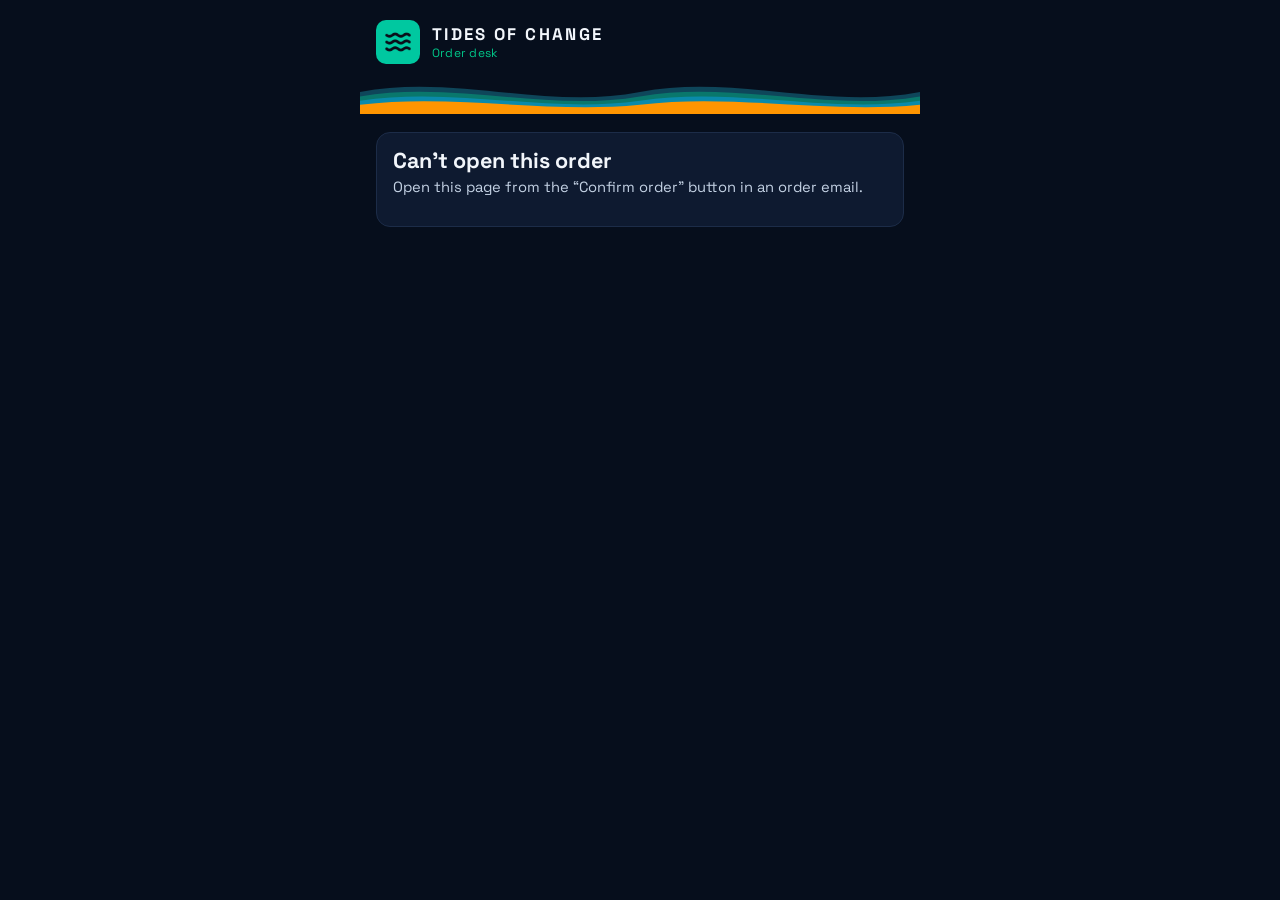
<file: confirm.html>
<!doctype html>
<html lang="en">
<head>
  <meta charset="utf-8" />
  <meta name="viewport" content="width=device-width, initial-scale=1, viewport-fit=cover" />
  <meta name="robots" content="noindex, nofollow" />
  <meta name="referrer" content="no-referrer" />
  <title>Confirm order — Tides of Change</title>
  <link rel="icon" href="assets/icon-512-v9.png" />
  <link rel="preconnect" href="https://fonts.googleapis.com" />
  <link rel="preconnect" href="https://fonts.gstatic.com" crossorigin />
  <link href="https://fonts.googleapis.com/css2?family=Space+Grotesk:wght@400;500;600;700&display=swap" rel="stylesheet" />
  <style>
    :root {
      --navy-900:#060e1c; --navy-850:#0a1424; --navy-800:#0e1a30; --navy-750:#12213b; --navy-line:#1c2c48;
      --teal:#01c88a; --teal-2:#16e0a3; --cyan:#22c7e6; --blue:#0b9bdc; --orange:#ff9500;
      --text:#f2f6fb; --text-2:#c4d2e4; --warn:#ffd166;
    }
    * { box-sizing: border-box; }
    body { margin:0; background:var(--navy-900); color:var(--text); font-family:'Space Grotesk',system-ui,sans-serif; -webkit-font-smoothing:antialiased; }
    .wrap { max-width:560px; margin:0 auto; padding:20px 16px 48px; }
    .brand { display:flex; align-items:center; gap:12px; margin-bottom:6px; }
    .brand img { width:44px; height:44px; border-radius:10px; }
    .brand b { letter-spacing:.14em; font-size:1.05rem; }
    .brand small { display:block; color:var(--teal); font-size:.75rem; letter-spacing:.02em; }
    .waveband { position:relative; height:44px; margin:2px -16px 18px; overflow:hidden; }
    .waveband svg { position:absolute; left:0; bottom:0; width:100%; height:100%; }
    .waveband .w1 path{fill:rgba(34,199,230,.30)} .waveband .w2 path{fill:rgba(1,200,138,.38)} .waveband .w3 path{fill:rgba(11,155,220,.55)} .waveband .w4 path{fill:var(--orange)}
    .stripe { display:flex; height:4px; border-radius:2px; overflow:hidden; margin:12px 0 18px; }
    .stripe i { flex:1; } .stripe i:nth-child(1){background:var(--cyan)} .stripe i:nth-child(2){background:var(--teal)} .stripe i:nth-child(3){background:var(--blue)} .stripe i:nth-child(4){background:var(--orange)}
    h1 { font-size:1.35rem; margin:0 0 4px; }
    .muted { color:var(--text-2); font-size:.92rem; margin:0 0 16px; }
    .card { background:var(--navy-800); border:1px solid var(--navy-line); border-radius:14px; padding:14px 16px; margin-bottom:14px; }
    .card.pay { border-left:4px solid var(--orange); }
    #items { border-bottom:1px solid var(--navy-line); margin:4px 0 6px; padding-bottom:6px; }
    .ref { color:var(--cyan); font-size:.78rem; letter-spacing:.08em; }
    .row { display:flex; justify-content:space-between; gap:12px; padding:5px 0; font-size:.95rem; }
    .row span:last-child { color:var(--teal); font-weight:700; white-space:nowrap; }
    .row.total { border-top:1px solid var(--navy-line); margin-top:6px; padding-top:9px; font-weight:700; font-size:1.05rem; }
    .kv { font-size:.9rem; color:var(--text-2); line-height:1.7; }
    .kv b { color:var(--text); font-weight:600; }
    .sec-title { font-size:.78rem; font-weight:700; letter-spacing:.08em; text-transform:uppercase; color:var(--orange); margin:0 0 10px; }
    label { display:block; font-size:.85rem; font-weight:600; color:var(--text-2); margin:12px 0 6px; }
    input, textarea { width:100%; font:inherit; font-size:16px; color:var(--text); background:var(--navy-850); border:1px solid var(--navy-line); border-radius:10px; padding:11px 12px; }
    input:focus, textarea:focus { outline:none; border-color:var(--teal); }
    textarea { min-height:70px; resize:vertical; }
    .money { position:relative; } .money input { padding-left:26px; } .money::before { content:'$'; position:absolute; left:12px; top:11px; color:var(--text-2); }
    .seg { display:flex; gap:8px; }
    .seg button { flex:1; font:inherit; font-weight:600; padding:10px; border-radius:10px; border:1px solid var(--navy-line); background:var(--navy-850); color:var(--text-2); cursor:pointer; }
    .seg button[aria-pressed="true"] { border-color:var(--teal); color:var(--navy-900); background:var(--teal); }
    .hint { font-size:.8rem; color:var(--text-2); margin:6px 0 0; }
    /* Receipt photo (optional) */
    #receiptWrap { margin-top:14px; padding-top:12px; border-top:1px dashed var(--navy-line); }
    #receiptFile { position:absolute; width:1px; height:1px; opacity:0; overflow:hidden; pointer-events:none; }
    .photo-btn { display:flex; align-items:center; justify-content:center; gap:10px; width:100%; min-height:48px; font:inherit; font-weight:700; font-size:1rem; color:var(--teal); background:var(--navy-850); border:1px dashed var(--teal); border-radius:12px; padding:12px 14px; cursor:pointer; }
    .photo-btn:focus-visible { outline:2px solid var(--cyan); outline-offset:2px; }
    .photo-btn svg { width:22px; height:22px; flex:none; }
    .photo-btn[disabled] { opacity:.6; cursor:progress; }
    .thumb { display:flex; gap:12px; align-items:flex-start; }
    .thumb img { width:112px; height:112px; object-fit:cover; border-radius:10px; border:1px solid var(--navy-line); background:var(--navy-900); flex:none; }
    .thumb .side { flex:1; min-width:0; display:flex; flex-direction:column; gap:8px; }
    .thumb .side .ok { font-size:.9rem; color:var(--text); font-weight:600; margin:0; }
    .thumb .seg button { min-height:44px; }
    .thumb-btn { position:relative; padding:0; border:0; background:none; cursor:zoom-in; flex:none; border-radius:10px; }
    .thumb-btn:focus-visible { outline:2px solid var(--cyan); outline-offset:2px; }
    .zoom-tag { position:absolute; left:4px; right:4px; bottom:4px; background:rgba(5,12,24,.82); color:#fff; font-size:.72rem; font-weight:700; text-align:center; border-radius:6px; padding:3px 0; }
    #zoomView { position:fixed; inset:0; z-index:1000; background:#000; display:flex; flex-direction:column; }
    #zoomView[hidden] { display:none; }
    #zoomBar { display:flex; align-items:center; justify-content:space-between; gap:10px; padding:calc(10px + env(safe-area-inset-top)) 14px 10px; background:#0a1424; color:#fff; font-size:.9rem; }
    #zoomBar button { min-height:44px; min-width:88px; font:inherit; font-weight:700; color:#0a1424; background:#2ee6b0; border:0; border-radius:12px; padding:8px 14px; }
    #zoomScroll { flex:1; overflow:auto; -webkit-overflow-scrolling:touch; display:flex; align-items:center; justify-content:center; }
    #zoomImg { max-width:100%; max-height:100%; object-fit:contain; cursor:zoom-in; }
    #zoomScroll.big { display:block; }
    #zoomScroll.big #zoomImg { max-width:none; max-height:none; width:250vw; height:auto; cursor:zoom-out; }
    .thumb .seg button.danger { color:var(--warn); }
    .err { color:var(--warn); font-size:.9rem; min-height:1.2em; margin:10px 0 0; }
    .actions { display:grid; gap:10px; margin-top:16px; }
    .btn { font:inherit; font-weight:700; font-size:1rem; border:0; border-radius:999px; padding:14px 18px; cursor:pointer; }
    .btn.primary { background:linear-gradient(90deg,var(--teal),var(--cyan)); color:#06121f; }
    .btn.ghost { background:transparent; color:var(--teal); border:1px solid var(--teal); }
    .btn[disabled] { opacity:.6; cursor:progress; }
    .preview { margin-top:16px; border:1px solid var(--navy-line); border-radius:14px; overflow:hidden; background:#060e1c; }
    .preview p { margin:0; padding:10px 14px; font-size:.82rem; color:var(--text-2); border-bottom:1px solid var(--navy-line); }
    .preview iframe { display:block; width:100%; height:1100px; border:0; background:#060e1c; }
    .done { text-align:center; padding:26px 16px; }
    .done h2 { margin:0 0 8px; color:var(--teal); }
    [hidden] { display:none !important; }
  </style>
</head>
<body>
  <main class="wrap">
    <div class="brand"><img src="assets/icon-512-v9.png" alt="Tides of Change logo" /><div><b>TIDES OF CHANGE</b><small>Order desk</small></div></div>
    <div class="waveband" aria-hidden="true">
      <svg class="w1" viewBox="0 0 1440 120" preserveAspectRatio="none"><path d="M0,60 C240,10 480,110 720,60 C960,10 1200,110 1440,60 L1440,120 L0,120 Z"/></svg>
      <svg class="w2" viewBox="0 0 1440 120" preserveAspectRatio="none"><path d="M0,72 C240,28 480,116 720,72 C960,28 1200,116 1440,72 L1440,120 L0,120 Z"/></svg>
      <svg class="w3" viewBox="0 0 1440 120" preserveAspectRatio="none"><path d="M0,84 C240,44 480,120 720,84 C960,44 1200,120 1440,84 L1440,120 L0,120 Z"/></svg>
      <svg class="w4" viewBox="0 0 1440 124" preserveAspectRatio="none"><path d="M0,98 C240,66 480,124 720,98 C960,66 1200,124 1440,98 L1440,124 L0,124 Z"/></svg>
    </div>

    <p id="loading" class="muted">Loading order…</p>
    <div id="problem" class="card" hidden><h1>Can’t open this order</h1><p class="muted" id="problemText"></p></div>

    <section id="app" hidden>
      <h1 id="title">Confirm order</h1>
      <p class="muted">Check the order, fill in payment details, then send. The customer gets a branded email with their total and how to pay.</p>

      <div class="card">
        <div class="ref" id="ref"></div>
        <div id="items"></div>
        <div class="row"><span>Items</span><span id="sub"></span></div>
        <div class="row" id="discRow" hidden style="color:#ff9500;font-weight:700"><span id="discName">Welcome coupon</span><span id="discShow"></span></div>
        <div class="row"><span id="feeName">Delivery</span><span id="feeShow"></span></div>
        <div class="row" id="fuelRow" hidden><span id="fuelName"></span><span id="fuelShow"></span></div>
        <div class="row" id="origRow" hidden><span>Original total</span><span id="origShow"></span></div>
        <div class="row" id="rmRow" hidden style="color:#ff9500;font-weight:700"><span>Delivery charge removed</span><span id="rmShow"></span></div>
        <div class="row" id="adjRow" hidden style="color:#ff9500;font-weight:700"><span id="adjName">Price adjustment</span><span id="adjShow"></span></div>
        <div class="row total"><span id="totalName">Total due</span><span id="total"></span></div>
      </div>

      <div class="card kv" id="cust"></div>

      <div class="card pay">
        <p class="sec-title">Change the price (optional)</p>
        <div id="rmWrap" hidden>
          <label>Delivery charge</label>
          <div class="seg" role="group" aria-label="Delivery charge">
            <button type="button" id="rmNo" aria-pressed="true">Keep it</button>
            <button type="button" id="rmYes" aria-pressed="false">Remove it</button>
          </div>
        </div>
        <label>Price adjustment</label>
        <div class="seg" role="group" aria-label="Price adjustment">
          <button type="button" id="adjOff" aria-pressed="true">Take off</button>
          <button type="button" id="adjOn" aria-pressed="false">Add on</button>
        </div>
        <div class="money" style="margin-top:8px"><input id="adj" type="number" inputmode="decimal" min="0" step="0.01" placeholder="0" aria-label="Adjustment amount" /></div>
        <label for="adjNote">Reason shown to customer (optional)</label>
        <input id="adjNote" type="text" maxlength="140" placeholder="e.g. Loyal customer" />
        <p class="hint">The customer’s email shows the original total and the new total.</p>

        <p class="sec-title" style="margin-top:18px">Payment details</p>
        <div id="feeWrap">
          <label for="fee" id="feeLabel">Delivery fee</label>
          <div class="money"><input id="fee" type="number" inputmode="decimal" min="0" step="0.01" placeholder="0" /></div>
          <p class="hint" id="feeHint"></p>
        </div>
        <div id="receiptWrap">
          <label for="receiptAdd" id="receiptLabel">Receipt photo (optional)</label>
          <input id="receiptFile" type="file" accept="image/*" tabindex="-1" aria-hidden="true" />
          <button type="button" class="photo-btn" id="receiptAdd" aria-describedby="receiptHint">
            <svg viewBox="0 0 24 24" fill="none" stroke="currentColor" stroke-width="2" stroke-linecap="round" stroke-linejoin="round" aria-hidden="true"><path d="M4 8h3l2-3h6l2 3h3v11H4z"/><circle cx="12" cy="13" r="3.5"/></svg>
            <span id="receiptAddText">Add receipt photo</span>
          </button>
          <div class="thumb" id="receiptHave" hidden>
            <button type="button" class="thumb-btn" id="receiptZoom" aria-label="Open receipt photo full screen"><img id="receiptThumb" alt="Your receipt photo" /><span class="zoom-tag">Tap to enlarge</span></button>
            <div class="side">
              <p class="ok" id="receiptOk">Receipt photo added</p>
              <div class="seg" role="group" aria-label="Receipt photo">
                <button type="button" id="receiptRetake">Retake</button>
                <button type="button" id="receiptRemove" class="danger">Remove</button>
              </div>
            </div>
          </div>
          <p class="hint" id="receiptHint">Goes into the customer’s email. Check the photo doesn’t show your card number.</p>
        </div>
        <label for="payEmail">Send e-Transfer to</label>
        <input id="payEmail" type="email" inputmode="email" autocomplete="email" placeholder="your e-Transfer email" />
        <label>Auto-deposit on that email?</label>
        <div class="seg" role="group" aria-label="Auto-deposit">
          <button type="button" id="adYes" aria-pressed="true">Yes</button>
          <button type="button" id="adNo" aria-pressed="false">No</button>
        </div>
        <div id="qa" hidden>
          <label for="q">Security question</label><input id="q" type="text" maxlength="200" />
          <label for="a">Answer</label><input id="a" type="text" maxlength="100" />
        </div>
        <label for="eta">Timing (optional)</label>
        <input id="eta" type="text" maxlength="200" placeholder="e.g. Delivery Tuesday evening" />
        <label for="note">Personal note (optional)</label>
        <textarea id="note" maxlength="600" placeholder="Anything you want to add"></textarea>
      </div>

      <p class="err" id="err" role="alert"></p>
      <div class="actions">
        <button class="btn primary" id="send" type="button">Send payment request to customer</button>
        <button class="btn ghost" id="prev" type="button">Preview customer email</button>
      </div>
      <div class="preview" id="previewBox" hidden><p id="previewTo"></p><iframe id="previewFrame" title="Customer email preview" sandbox=""></iframe></div>
    </section>

    <section id="sent" class="card done" hidden>
      <h2>Payment request sent</h2>
      <p class="muted" id="sentText"></p>
      <p class="hint">A copy is in your orders@tidesofchange.ca inbox.</p>
    </section>
  </main>

  <div id="zoomView" hidden role="dialog" aria-modal="true" aria-label="Receipt photo">
    <div id="zoomBar"><span id="zoomHint">Tap the photo to zoom in. Pinch works too.</span><button type="button" id="zoomClose">Close</button></div>
    <div id="zoomScroll"><img id="zoomImg" alt="Receipt photo, full size" /></div>
  </div>
  <script>
  (function () {
    var ENDPOINT = 'https://gvexlysmyqitmvexfxep.supabase.co/functions/v1/toc-order';
    var $ = function (id) { return document.getElementById(id); };
    var token = (location.hash.match(/[#&]t=([^&]+)/) || [])[1] || '';
    var order = null, autodeposit = true;
    function money(n) { n = Math.round(n * 100) / 100; return '$' + (n % 1 ? n.toFixed(2) : String(n)); }
    function esc(s) { return String(s == null ? '' : s).replace(/[&<>"']/g, function (c) { return { '&': '&amp;', '<': '&lt;', '>': '&gt;', '"': '&quot;', "'": '&#39;' }[c]; }); }
    function call(body) {
      body.token = token;
      return fetch(ENDPOINT, { method: 'POST', headers: { 'Content-Type': 'application/json' }, body: JSON.stringify(body) })
        .then(function (r) { return r.json().catch(function () { return {}; }); });
    }
    var MSG = {
      bad_link: 'This confirm link isn’t valid. Open it straight from the order email.',
      expired: 'This confirm link has expired. Reply to the customer from the order email instead.',
      no_customer_email: 'This customer didn’t give an email. Contact them by phone.',
      pay_email: 'Enter the email that receives your e-Transfers.',
      fee_required: 'Enter the Canada Post express postage.',
      security_qa: 'Auto-deposit is off, so add a security question and answer.',
      send_failed: 'Sending failed. Try again in a minute.',
      rate_limited: 'Too many tries. Wait a few minutes.',
      receipt_type: 'That photo couldn’t be read — try taking it again.',
      receipt_b64: 'That photo couldn’t be read — try taking it again.',
      receipt_bad_image: 'That photo couldn’t be read — try taking it again.',
      receipt_too_large: 'That photo is too big — try taking it again.',
      too_large: 'That photo is too big — try taking it again.',
      adjust_amount: 'Check the price adjustment amount.',
      adjust_below_zero: 'The adjustment can’t bring the total below $0.'
    };
    function problem(t) { $('loading').hidden = true; $('problem').hidden = false; $('problemText').textContent = t; }

    if (!token) return problem('Open this page from the “Confirm order” button in an order email.');

    call({ action: 'view' }).then(function (res) {
      if (!res.ok) return problem(MSG[res.error] || 'Couldn’t load this order.');
      order = res.order;
      $('loading').hidden = true; $('app').hidden = false;
      $('title').textContent = 'Confirm order for ' + order.name;
      $('ref').textContent = 'ORDER ' + order.ref;
      $('items').innerHTML = order.items.map(function (i) {
        return '<div class="row"><span>' + i.qty + ' × ' + esc(i.name) + (i.size ? ' <span style="color:var(--text-2);font-weight:400">' + esc(i.size) + '</span>' : '') + '</span><span>' + money(i.qty * i.price) + '</span></div>';
      }).join('');
      $('cust').innerHTML = '<b>Customer:</b> ' + esc(order.name) + '<br><b>Email:</b> ' + esc(order.email || '—') + '<br><b>Phone:</b> ' + esc(order.phone || '—') +
        '<br><b>Delivery:</b> ' + esc(order.method) + (order.address ? '<br><b>Address:</b> ' + esc(order.address) : '') + (order.notes ? '<br><b>Notes:</b> ' + esc(order.notes) : '');
      if (order.express) { $('feeLabel').textContent = 'Canada Post express postage'; $('feeName').textContent = 'Express mail (Canada Post)'; $('feeHint').textContent = 'Enter the Canada Post rate for this address.'; }
      else { $('feeWrap').hidden = true; }
      $('rmWrap').hidden = !(order.local && !order.local.free && order.local.delivery + order.local.fuel > 0);
      $('payEmail').value = order.payEmailDefault || '';
      if (!order.email) { $('send').disabled = true; $('prev').disabled = true; $('err').textContent = MSG.no_customer_email; }
      recalc();
    });

    function fee() { if (!order || !order.express) return 0; var v = parseFloat($('fee').value); return isFinite(v) && v > 0 ? v : 0; }
    function extra() { var l = order && order.local; return l ? l.delivery + l.fuel : fee(); }
    var removeDelivery = false, adjSign = -1;
    function rmAmt() { return removeDelivery && order && order.local ? order.local.delivery + order.local.fuel : 0; }
    function adjAmt() { var v = parseFloat($('adj').value); return isFinite(v) && v > 0 ? Math.round(v * 100) / 100 * adjSign : 0; }
    function original() { return order.subtotal - disc() + extra(); }
    function newTotal() { return Math.round((original() - rmAmt() + adjAmt()) * 100) / 100; }
    function setRm(on) { removeDelivery = on; $('rmYes').setAttribute('aria-pressed', on); $('rmNo').setAttribute('aria-pressed', !on); recalc(); }
    function setAdj(sign) { adjSign = sign; $('adjOff').setAttribute('aria-pressed', sign < 0); $('adjOn').setAttribute('aria-pressed', sign > 0); recalc(); }
    function disc() { return order && order.discount > 0 ? order.discount : 0; }
    function recalc() {
      if (!order) return;
      $('sub').textContent = money(order.subtotal);
      $('discRow').hidden = !disc();
      if (disc()) { $('discName').textContent = order.discountLabel || 'Welcome coupon'; $('discShow').textContent = '\u2212' + money(disc()); }
      var l = order.local;
      if (l) {
        $('feeName').textContent = 'In-person delivery';
        $('feeShow').textContent = l.free ? 'Free' : money(l.delivery);
        $('fuelRow').hidden = true;
      } else if (order.pickup) { $('fuelRow').hidden = true; $('feeName').textContent = 'Pick up in person'; $('feeShow').textContent = 'No delivery charge'; }
      else { $('fuelRow').hidden = true; $('feeShow').textContent = fee() ? money(fee()) : 'enter fee'; }
      var changed = rmAmt() > 0 || adjAmt() !== 0;
      $('origRow').hidden = !changed; $('origShow').textContent = money(original()) + ' CAD';
      $('rmRow').hidden = !(rmAmt() > 0); $('rmShow').textContent = '\u2212' + money(rmAmt());
      var a = adjAmt(), note = $('adjNote').value.trim();
      $('adjRow').hidden = a === 0; $('adjName').textContent = note ? 'Price adjustment (' + note + ')' : 'Price adjustment';
      $('adjShow').textContent = (a < 0 ? '\u2212' : '+') + money(Math.abs(a));
      $('totalName').textContent = changed ? 'New total due' : 'Total due';
      $('total').textContent = money(newTotal()) + ' CAD';
    }
    function setAD(on) { autodeposit = on; $('adYes').setAttribute('aria-pressed', on); $('adNo').setAttribute('aria-pressed', !on); $('qa').hidden = on; }
    $('fee').addEventListener('input', function () { recalc(); $('err').textContent = ''; });
    $('adj').addEventListener('input', function () { recalc(); $('err').textContent = ''; });
    $('adjNote').addEventListener('input', recalc);
    $('rmYes').addEventListener('click', function () { setRm(true); });
    $('rmNo').addEventListener('click', function () { setRm(false); });
    $('adjOff').addEventListener('click', function () { setAdj(-1); });
    $('adjOn').addEventListener('click', function () { setAdj(1); });
    $('adYes').addEventListener('click', function () { setAD(true); });
    $('adNo').addEventListener('click', function () { setAD(false); });

    // ----- Receipt photo (optional). Shrunk on the phone, sent only with the real confirm. -----
    var receipt = null; // { b64, type, bytes }
    var RECEIPT_MAX_SIDE = 2400, RECEIPT_TARGET_BYTES = 2.4 * 1024 * 1024; // sharp enough to read the tracking number; server cap is 3 MB
    var MSG_PHOTO_READ = 'That photo couldn’t be read — try taking it again.';
    function loadImage(file) {
      // <img> first: Safari and Chrome auto-apply EXIF orientation and Safari can decode HEIC this way.
      return new Promise(function (resolve, reject) {
        var url = URL.createObjectURL(file), img = new Image();
        img.onload = function () { URL.revokeObjectURL(url); resolve({ src: img, w: img.naturalWidth, h: img.naturalHeight }); };
        img.onerror = function () { URL.revokeObjectURL(url); reject(new Error('img')); };
        img.src = url;
      }).catch(function () {
        if (typeof createImageBitmap !== 'function') throw new Error('decode');
        return createImageBitmap(file, { imageOrientation: 'from-image' }).then(function (bmp) { return { src: bmp, w: bmp.width, h: bmp.height }; });
      });
    }
    function b64Bytes(b64) { return Math.floor(b64.length * 3 / 4) - (b64.slice(-2) === '==' ? 2 : b64.slice(-1) === '=' ? 1 : 0); }
    function shrink(file) {
      return loadImage(file).then(function (im) {
        if (!(im.w > 0 && im.h > 0)) throw new Error('decode');
        var scale = Math.min(1, RECEIPT_MAX_SIDE / Math.max(im.w, im.h)), q = 0.85, out = null;
        for (var i = 0; i < 6; i++) {
          var c = document.createElement('canvas');
          c.width = Math.max(1, Math.round(im.w * scale)); c.height = Math.max(1, Math.round(im.h * scale));
          var ctx = c.getContext('2d'); ctx.fillStyle = '#fff'; ctx.fillRect(0, 0, c.width, c.height); // flatten PNG/HEIC alpha to white
          ctx.drawImage(im.src, 0, 0, c.width, c.height);
          var url = c.toDataURL('image/jpeg', q), b64 = url.split(',')[1] || '';
          out = { b64: b64, type: 'image/jpeg', bytes: b64Bytes(b64), url: url, w: c.width, h: c.height };
          if (out.bytes <= RECEIPT_TARGET_BYTES) break;
          if (q > 0.6) q -= 0.1; else scale *= 0.8; // too big: lower quality first, then shrink further
        }
        if (im.src.close) im.src.close();
        if (!out || out.bytes < 64) throw new Error('decode');
        return out;
      });
    }
    function showReceipt() {
      var has = !!receipt;
      $('receiptHave').hidden = !has; $('receiptAdd').hidden = has;
      if (has) { $('receiptThumb').src = receipt.url; $('receiptOk').textContent = 'Receipt photo added (' + Math.max(1, Math.round(receipt.bytes / 1024)) + ' KB)'; }
      else { $('receiptThumb').removeAttribute('src'); }
    }
    // Full-screen view (owner, 17 Oct 2026: tracking number is small, one tap to enlarge)
    function openZoom() { if (!receipt) return; $('zoomImg').src = receipt.url; $('zoomScroll').classList.remove('big'); $('zoomView').hidden = false; document.body.style.overflow = 'hidden'; $('zoomClose').focus(); }
    function closeZoom() { $('zoomView').hidden = true; document.body.style.overflow = ''; $('zoomImg').removeAttribute('src'); $('receiptZoom').focus(); }
    $('receiptZoom').addEventListener('click', openZoom);
    $('zoomClose').addEventListener('click', closeZoom);
    $('zoomImg').addEventListener('click', function (e) {
      var sc = $('zoomScroll'), img = $('zoomImg'), r = img.getBoundingClientRect();
      var fx = r.width ? (e.clientX - r.left) / r.width : 0.5, fy = r.height ? (e.clientY - r.top) / r.height : 0.5; // spot tapped, e.g. the tracking number
      sc.classList.toggle('big');
      var big = sc.classList.contains('big');
      $('zoomHint').textContent = big ? 'Drag to move. Tap again to fit.' : 'Tap the photo to zoom in. Pinch works too.';
      if (big) { sc.scrollLeft = Math.max(0, fx * img.offsetWidth - sc.clientWidth / 2); sc.scrollTop = Math.max(0, fy * img.offsetHeight - sc.clientHeight / 2); }
    });
    document.addEventListener('keydown', function (e) { if (e.key === 'Escape' && !$('zoomView').hidden) closeZoom(); });
    function pickReceipt() { $('receiptFile').value = ''; $('receiptFile').click(); }
    $('receiptAdd').addEventListener('click', pickReceipt);
    $('receiptRetake').addEventListener('click', pickReceipt);
    $('receiptRemove').addEventListener('click', function () { receipt = null; showReceipt(); $('err').textContent = ''; $('receiptAdd').focus(); });
    $('receiptFile').addEventListener('change', function () {
      var f = this.files && this.files[0]; if (!f) return;
      $('err').textContent = '';
      var add = $('receiptAdd'); add.disabled = true; $('receiptAddText').textContent = 'Preparing photo…';
      $('receiptRetake').disabled = true; $('receiptRemove').disabled = true;
      shrink(f).then(function (r) { receipt = r; showReceipt(); })
        .catch(function () { $('err').textContent = MSG_PHOTO_READ; })
        .then(function () { add.disabled = false; $('receiptAddText').textContent = 'Add receipt photo'; $('receiptRetake').disabled = false; $('receiptRemove').disabled = false; });
    });

    function payload(action) {
      var p = { action: action, fee: fee(), payEmail: $('payEmail').value.trim(), autodeposit: autodeposit,
        question: $('q').value.trim(), answer: $('a').value.trim(), eta: $('eta').value.trim(), note: $('note').value.trim(),
        removeDelivery: removeDelivery, adjust: adjAmt(), adjustNote: $('adjNote').value.trim() };
      if (receipt && action === 'confirm') p.receipt = { b64: receipt.b64, type: receipt.type }; // photo only on the real send
      if (receipt && action === 'preview') p.receiptPreview = true;
      return p;
    }
    function busy(b, on, label) { b.disabled = on; if (label) b.textContent = label; }

    $('prev').addEventListener('click', function () {
      var b = $('prev'); busy(b, true, 'Building preview…'); $('err').textContent = '';
      call(payload('preview')).then(function (res) {
        busy(b, false, 'Preview customer email');
        if (!res.ok) { $('err').textContent = MSG[res.error] || 'Couldn’t build the preview.'; return; }
        $('previewTo').textContent = 'To: ' + res.preview.to + ' · Subject: ' + res.preview.subject + (receipt ? ' · Receipt photo attached' : '');
        $('previewFrame').srcdoc = res.preview.html; $('previewBox').hidden = false;
        $('previewBox').scrollIntoView({ behavior: 'smooth', block: 'start' });
      });
    });

    $('send').addEventListener('click', function () {
      var b = $('send'); $('err').textContent = '';
      var p = payload('confirm');
      if (!/^[^\s@]+@[^\s@]+\.[^\s@]{2,}$/.test(p.payEmail)) { $('err').textContent = MSG.pay_email; return; }
      if (order.express && !(p.fee > 0)) { $('err').textContent = MSG.fee_required; return; }
      if (!autodeposit && (!p.question || !p.answer)) { $('err').textContent = MSG.security_qa; return; }
      if (newTotal() < 0) { $('err').textContent = MSG.adjust_below_zero; return; }
      if (!window.confirm('Send the payment request for ' + money(newTotal()) + ' CAD to ' + order.email + '?')) return;
      busy(b, true, 'Sending…');
      call(p).then(function (res) {
        if (!res.ok) { busy(b, false, 'Send payment request to customer'); $('err').textContent = MSG[res.error] || 'Sending failed.'; return; }
        $('app').hidden = true; $('sent').hidden = false;
        $('sentText').textContent = order.name + ' (' + res.to + ') now has their total of ' + money(res.total) + ' CAD and e-Transfer instructions for order ' + res.ref + '.' + (res.receipt ? ' Your receipt photo is attached.' : '');
        window.scrollTo(0, 0);
      }).catch(function () { busy(b, false, 'Send payment request to customer'); $('err').textContent = MSG.send_failed; });
    });
  })();
  </script>
</body>
</html>
</file>
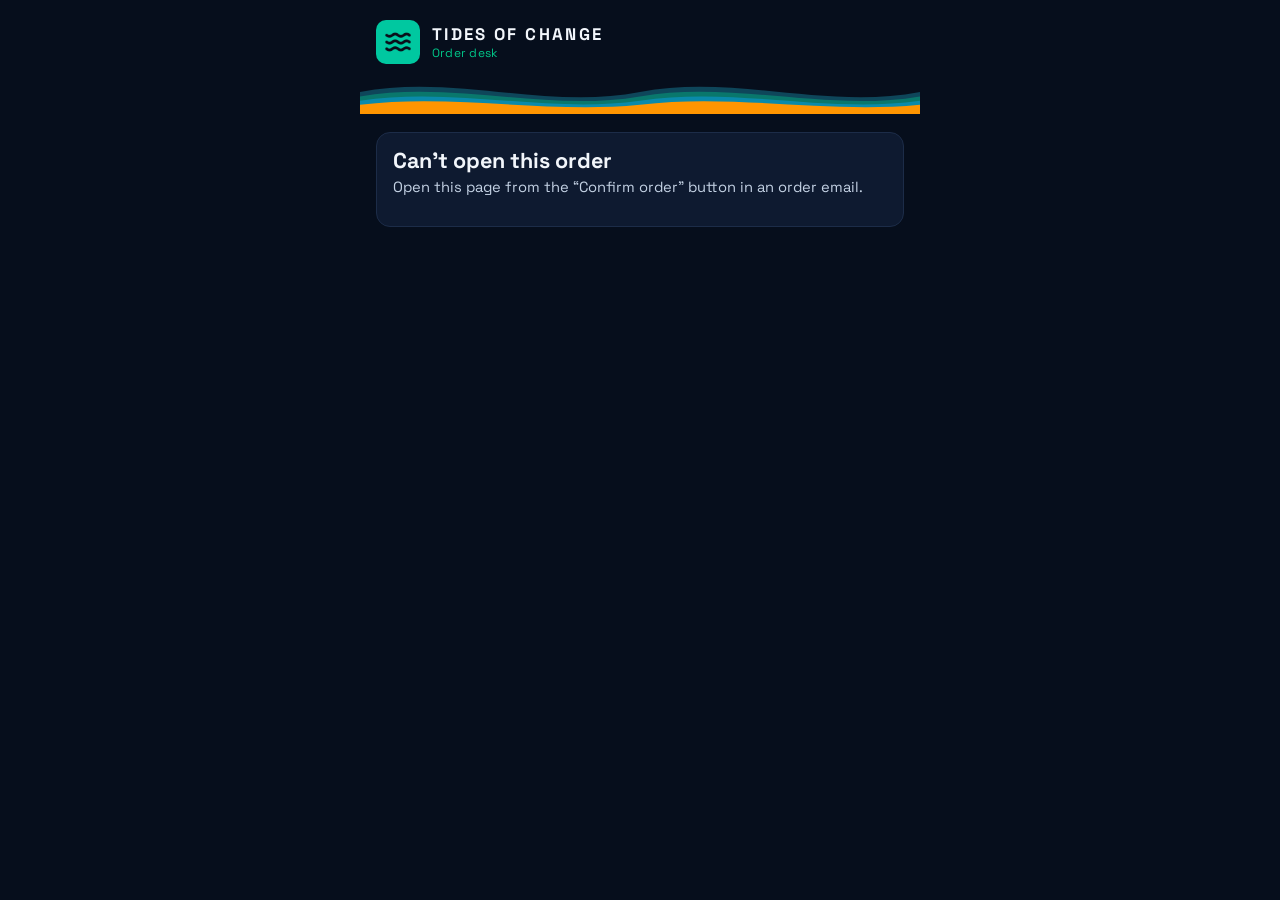
<file: test/confirm.html>
<!doctype html>
<html lang="en">
<head>
  <meta charset="utf-8" />
  <meta name="viewport" content="width=device-width, initial-scale=1, viewport-fit=cover" />
  <meta name="robots" content="noindex, nofollow" />
  <meta name="referrer" content="no-referrer" />
  <title>Confirm order — Tides of Change</title>
  <link rel="icon" href="assets/icon-512-v9.png" />
  <link rel="preconnect" href="https://fonts.googleapis.com" />
  <link rel="preconnect" href="https://fonts.gstatic.com" crossorigin />
  <link href="https://fonts.googleapis.com/css2?family=Space+Grotesk:wght@400;500;600;700&display=swap" rel="stylesheet" />
  <style>
    :root {
      --navy-900:#060e1c; --navy-850:#0a1424; --navy-800:#0e1a30; --navy-750:#12213b; --navy-line:#1c2c48;
      --teal:#01c88a; --teal-2:#16e0a3; --cyan:#22c7e6; --blue:#0b9bdc; --orange:#ff9500;
      --text:#f2f6fb; --text-2:#c4d2e4; --warn:#ffd166;
    }
    * { box-sizing: border-box; }
    body { margin:0; background:var(--navy-900); color:var(--text); font-family:'Space Grotesk',system-ui,sans-serif; -webkit-font-smoothing:antialiased; }
    .wrap { max-width:560px; margin:0 auto; padding:20px 16px 48px; }
    .brand { display:flex; align-items:center; gap:12px; margin-bottom:6px; }
    .brand img { width:44px; height:44px; border-radius:10px; }
    .brand b { letter-spacing:.14em; font-size:1.05rem; }
    .brand small { display:block; color:var(--teal); font-size:.75rem; letter-spacing:.02em; }
    .waveband { position:relative; height:44px; margin:2px -16px 18px; overflow:hidden; }
    .waveband svg { position:absolute; left:0; bottom:0; width:100%; height:100%; }
    .waveband .w1 path{fill:rgba(34,199,230,.30)} .waveband .w2 path{fill:rgba(1,200,138,.38)} .waveband .w3 path{fill:rgba(11,155,220,.55)} .waveband .w4 path{fill:var(--orange)}
    .stripe { display:flex; height:4px; border-radius:2px; overflow:hidden; margin:12px 0 18px; }
    .stripe i { flex:1; } .stripe i:nth-child(1){background:var(--cyan)} .stripe i:nth-child(2){background:var(--teal)} .stripe i:nth-child(3){background:var(--blue)} .stripe i:nth-child(4){background:var(--orange)}
    h1 { font-size:1.35rem; margin:0 0 4px; }
    .muted { color:var(--text-2); font-size:.92rem; margin:0 0 16px; }
    .card { background:var(--navy-800); border:1px solid var(--navy-line); border-radius:14px; padding:14px 16px; margin-bottom:14px; }
    .card.pay { border-left:4px solid var(--orange); }
    #items { border-bottom:1px solid var(--navy-line); margin:4px 0 6px; padding-bottom:6px; }
    .ref { color:var(--cyan); font-size:.78rem; letter-spacing:.08em; }
    .row { display:flex; justify-content:space-between; gap:12px; padding:5px 0; font-size:.95rem; }
    .row span:last-child { color:var(--teal); font-weight:700; white-space:nowrap; }
    .row.total { border-top:1px solid var(--navy-line); margin-top:6px; padding-top:9px; font-weight:700; font-size:1.05rem; }
    .kv { font-size:.9rem; color:var(--text-2); line-height:1.7; }
    .kv b { color:var(--text); font-weight:600; }
    .sec-title { font-size:.78rem; font-weight:700; letter-spacing:.08em; text-transform:uppercase; color:var(--orange); margin:0 0 10px; }
    label { display:block; font-size:.85rem; font-weight:600; color:var(--text-2); margin:12px 0 6px; }
    input, textarea { width:100%; font:inherit; font-size:16px; color:var(--text); background:var(--navy-850); border:1px solid var(--navy-line); border-radius:10px; padding:11px 12px; }
    input:focus, textarea:focus { outline:none; border-color:var(--teal); }
    textarea { min-height:70px; resize:vertical; }
    .money { position:relative; } .money input { padding-left:26px; } .money::before { content:'$'; position:absolute; left:12px; top:11px; color:var(--text-2); }
    .seg { display:flex; gap:8px; }
    .seg button { flex:1; font:inherit; font-weight:600; padding:10px; border-radius:10px; border:1px solid var(--navy-line); background:var(--navy-850); color:var(--text-2); cursor:pointer; }
    .seg button[aria-pressed="true"] { border-color:var(--teal); color:var(--navy-900); background:var(--teal); }
    .hint { font-size:.8rem; color:var(--text-2); margin:6px 0 0; }
    /* Receipt photo (optional) */
    #receiptWrap { margin-top:14px; padding-top:12px; border-top:1px dashed var(--navy-line); }
    #receiptFile { position:absolute; width:1px; height:1px; opacity:0; overflow:hidden; pointer-events:none; }
    .photo-btn { display:flex; align-items:center; justify-content:center; gap:10px; width:100%; min-height:48px; font:inherit; font-weight:700; font-size:1rem; color:var(--teal); background:var(--navy-850); border:1px dashed var(--teal); border-radius:12px; padding:12px 14px; cursor:pointer; }
    .photo-btn:focus-visible { outline:2px solid var(--cyan); outline-offset:2px; }
    .photo-btn svg { width:22px; height:22px; flex:none; }
    .photo-btn[disabled] { opacity:.6; cursor:progress; }
    .thumb { display:flex; gap:12px; align-items:flex-start; }
    .thumb img { width:112px; height:112px; object-fit:cover; border-radius:10px; border:1px solid var(--navy-line); background:var(--navy-900); flex:none; }
    .thumb .side { flex:1; min-width:0; display:flex; flex-direction:column; gap:8px; }
    .thumb .side .ok { font-size:.9rem; color:var(--text); font-weight:600; margin:0; }
    .thumb .seg button { min-height:44px; }
    .thumb-btn { position:relative; padding:0; border:0; background:none; cursor:zoom-in; flex:none; border-radius:10px; }
    .thumb-btn:focus-visible { outline:2px solid var(--cyan); outline-offset:2px; }
    .zoom-tag { position:absolute; left:4px; right:4px; bottom:4px; background:rgba(5,12,24,.82); color:#fff; font-size:.72rem; font-weight:700; text-align:center; border-radius:6px; padding:3px 0; }
    #zoomView { position:fixed; inset:0; z-index:1000; background:#000; display:flex; flex-direction:column; }
    #zoomView[hidden] { display:none; }
    #zoomBar { display:flex; align-items:center; justify-content:space-between; gap:10px; padding:calc(10px + env(safe-area-inset-top)) 14px 10px; background:#0a1424; color:#fff; font-size:.9rem; }
    #zoomBar button { min-height:44px; min-width:88px; font:inherit; font-weight:700; color:#0a1424; background:#2ee6b0; border:0; border-radius:12px; padding:8px 14px; }
    #zoomScroll { flex:1; overflow:auto; -webkit-overflow-scrolling:touch; display:flex; align-items:center; justify-content:center; }
    #zoomImg { max-width:100%; max-height:100%; object-fit:contain; cursor:zoom-in; }
    #zoomScroll.big { display:block; }
    #zoomScroll.big #zoomImg { max-width:none; max-height:none; width:250vw; height:auto; cursor:zoom-out; }
    .thumb .seg button.danger { color:var(--warn); }
    .err { color:var(--warn); font-size:.9rem; min-height:1.2em; margin:10px 0 0; }
    .actions { display:grid; gap:10px; margin-top:16px; }
    .btn { font:inherit; font-weight:700; font-size:1rem; border:0; border-radius:999px; padding:14px 18px; cursor:pointer; }
    .btn.primary { background:linear-gradient(90deg,var(--teal),var(--cyan)); color:#06121f; }
    .btn.ghost { background:transparent; color:var(--teal); border:1px solid var(--teal); }
    .btn[disabled] { opacity:.6; cursor:progress; }
    .preview { margin-top:16px; border:1px solid var(--navy-line); border-radius:14px; overflow:hidden; background:#060e1c; }
    .preview p { margin:0; padding:10px 14px; font-size:.82rem; color:var(--text-2); border-bottom:1px solid var(--navy-line); }
    .preview iframe { display:block; width:100%; height:1100px; border:0; background:#060e1c; }
    .done { text-align:center; padding:26px 16px; }
    .done h2 { margin:0 0 8px; color:var(--teal); }
    [hidden] { display:none !important; }
  </style>
</head>
<body>
  <main class="wrap">
    <div class="brand"><img src="assets/icon-512-v9.png" alt="Tides of Change logo" /><div><b>TIDES OF CHANGE</b><small>Order desk</small></div></div>
    <div class="waveband" aria-hidden="true">
      <svg class="w1" viewBox="0 0 1440 120" preserveAspectRatio="none"><path d="M0,60 C240,10 480,110 720,60 C960,10 1200,110 1440,60 L1440,120 L0,120 Z"/></svg>
      <svg class="w2" viewBox="0 0 1440 120" preserveAspectRatio="none"><path d="M0,72 C240,28 480,116 720,72 C960,28 1200,116 1440,72 L1440,120 L0,120 Z"/></svg>
      <svg class="w3" viewBox="0 0 1440 120" preserveAspectRatio="none"><path d="M0,84 C240,44 480,120 720,84 C960,44 1200,120 1440,84 L1440,120 L0,120 Z"/></svg>
      <svg class="w4" viewBox="0 0 1440 124" preserveAspectRatio="none"><path d="M0,98 C240,66 480,124 720,98 C960,66 1200,124 1440,98 L1440,124 L0,124 Z"/></svg>
    </div>

    <p id="loading" class="muted">Loading order…</p>
    <div id="problem" class="card" hidden><h1>Can’t open this order</h1><p class="muted" id="problemText"></p></div>

    <section id="app" hidden>
      <h1 id="title">Confirm order</h1>
      <p class="muted">Check the order, fill in payment details, then send. The customer gets a branded email with their total and how to pay.</p>

      <div class="card">
        <div class="ref" id="ref"></div>
        <div id="items"></div>
        <div class="row"><span>Items</span><span id="sub"></span></div>
        <div class="row" id="discRow" hidden style="color:#ff9500;font-weight:700"><span id="discName">Welcome coupon</span><span id="discShow"></span></div>
        <div class="row"><span id="feeName">Delivery</span><span id="feeShow"></span></div>
        <div class="row" id="fuelRow" hidden><span id="fuelName"></span><span id="fuelShow"></span></div>
        <div class="row" id="origRow" hidden><span>Original total</span><span id="origShow"></span></div>
        <div class="row" id="rmRow" hidden style="color:#ff9500;font-weight:700"><span>Delivery charge removed</span><span id="rmShow"></span></div>
        <div class="row" id="adjRow" hidden style="color:#ff9500;font-weight:700"><span id="adjName">Price adjustment</span><span id="adjShow"></span></div>
        <div class="row total"><span id="totalName">Total due</span><span id="total"></span></div>
      </div>

      <div class="card kv" id="cust"></div>

      <div class="card pay">
        <p class="sec-title">Change the price (optional)</p>
        <div id="rmWrap" hidden>
          <label>Delivery charge</label>
          <div class="seg" role="group" aria-label="Delivery charge">
            <button type="button" id="rmNo" aria-pressed="true">Keep it</button>
            <button type="button" id="rmYes" aria-pressed="false">Remove it</button>
          </div>
        </div>
        <label>Price adjustment</label>
        <div class="seg" role="group" aria-label="Price adjustment">
          <button type="button" id="adjOff" aria-pressed="true">Take off</button>
          <button type="button" id="adjOn" aria-pressed="false">Add on</button>
        </div>
        <div class="money" style="margin-top:8px"><input id="adj" type="number" inputmode="decimal" min="0" step="0.01" placeholder="0" aria-label="Adjustment amount" /></div>
        <label for="adjNote">Reason shown to customer (optional)</label>
        <input id="adjNote" type="text" maxlength="140" placeholder="e.g. Loyal customer" />
        <p class="hint">The customer’s email shows the original total and the new total.</p>

        <p class="sec-title" style="margin-top:18px">Payment details</p>
        <div id="feeWrap">
          <label for="fee" id="feeLabel">Delivery fee</label>
          <div class="money"><input id="fee" type="number" inputmode="decimal" min="0" step="0.01" placeholder="0" /></div>
          <p class="hint" id="feeHint"></p>
        </div>
        <div id="receiptWrap">
          <label for="receiptAdd" id="receiptLabel">Receipt photo (optional)</label>
          <input id="receiptFile" type="file" accept="image/*" tabindex="-1" aria-hidden="true" />
          <button type="button" class="photo-btn" id="receiptAdd" aria-describedby="receiptHint">
            <svg viewBox="0 0 24 24" fill="none" stroke="currentColor" stroke-width="2" stroke-linecap="round" stroke-linejoin="round" aria-hidden="true"><path d="M4 8h3l2-3h6l2 3h3v11H4z"/><circle cx="12" cy="13" r="3.5"/></svg>
            <span id="receiptAddText">Add receipt photo</span>
          </button>
          <div class="thumb" id="receiptHave" hidden>
            <button type="button" class="thumb-btn" id="receiptZoom" aria-label="Open receipt photo full screen"><img id="receiptThumb" alt="Your receipt photo" /><span class="zoom-tag">Tap to enlarge</span></button>
            <div class="side">
              <p class="ok" id="receiptOk">Receipt photo added</p>
              <div class="seg" role="group" aria-label="Receipt photo">
                <button type="button" id="receiptRetake">Retake</button>
                <button type="button" id="receiptRemove" class="danger">Remove</button>
              </div>
            </div>
          </div>
          <p class="hint" id="receiptHint">Goes into the customer’s email. Check the photo doesn’t show your card number.</p>
        </div>
        <label for="payEmail">Send e-Transfer to</label>
        <input id="payEmail" type="email" inputmode="email" autocomplete="email" placeholder="your e-Transfer email" />
        <label>Auto-deposit on that email?</label>
        <div class="seg" role="group" aria-label="Auto-deposit">
          <button type="button" id="adYes" aria-pressed="true">Yes</button>
          <button type="button" id="adNo" aria-pressed="false">No</button>
        </div>
        <div id="qa" hidden>
          <label for="q">Security question</label><input id="q" type="text" maxlength="200" />
          <label for="a">Answer</label><input id="a" type="text" maxlength="100" />
        </div>
        <label for="eta">Timing (optional)</label>
        <input id="eta" type="text" maxlength="200" placeholder="e.g. Delivery Tuesday evening" />
        <label for="note">Personal note (optional)</label>
        <textarea id="note" maxlength="600" placeholder="Anything you want to add"></textarea>
      </div>

      <p class="err" id="err" role="alert"></p>
      <div class="actions">
        <button class="btn primary" id="send" type="button">Send payment request to customer</button>
        <button class="btn ghost" id="prev" type="button">Preview customer email</button>
      </div>
      <div class="preview" id="previewBox" hidden><p id="previewTo"></p><iframe id="previewFrame" title="Customer email preview" sandbox=""></iframe></div>
    </section>

    <section id="sent" class="card done" hidden>
      <h2>Payment request sent</h2>
      <p class="muted" id="sentText"></p>
      <p class="hint">A copy is in your orders@tidesofchange.ca inbox.</p>
    </section>
  </main>

  <div id="zoomView" hidden role="dialog" aria-modal="true" aria-label="Receipt photo">
    <div id="zoomBar"><span id="zoomHint">Tap the photo to zoom in. Pinch works too.</span><button type="button" id="zoomClose">Close</button></div>
    <div id="zoomScroll"><img id="zoomImg" alt="Receipt photo, full size" /></div>
  </div>
  <script>
  (function () {
    var ENDPOINT = 'https://gvexlysmyqitmvexfxep.supabase.co/functions/v1/toc-order-test';
    var $ = function (id) { return document.getElementById(id); };
    var token = (location.hash.match(/[#&]t=([^&]+)/) || [])[1] || '';
    var order = null, autodeposit = true;
    function money(n) { n = Math.round(n * 100) / 100; return '$' + (n % 1 ? n.toFixed(2) : String(n)); }
    function esc(s) { return String(s == null ? '' : s).replace(/[&<>"']/g, function (c) { return { '&': '&amp;', '<': '&lt;', '>': '&gt;', '"': '&quot;', "'": '&#39;' }[c]; }); }
    function call(body) {
      body.token = token;
      return fetch(ENDPOINT, { method: 'POST', headers: { 'Content-Type': 'application/json' }, body: JSON.stringify(body) })
        .then(function (r) { return r.json().catch(function () { return {}; }); });
    }
    var MSG = {
      bad_link: 'This confirm link isn’t valid. Open it straight from the order email.',
      expired: 'This confirm link has expired. Reply to the customer from the order email instead.',
      no_customer_email: 'This customer didn’t give an email. Contact them by phone.',
      pay_email: 'Enter the email that receives your e-Transfers.',
      fee_required: 'Enter the Canada Post express postage.',
      security_qa: 'Auto-deposit is off, so add a security question and answer.',
      send_failed: 'Sending failed. Try again in a minute.',
      rate_limited: 'Too many tries. Wait a few minutes.',
      receipt_type: 'That photo couldn’t be read — try taking it again.',
      receipt_b64: 'That photo couldn’t be read — try taking it again.',
      receipt_bad_image: 'That photo couldn’t be read — try taking it again.',
      receipt_too_large: 'That photo is too big — try taking it again.',
      too_large: 'That photo is too big — try taking it again.',
      adjust_amount: 'Check the price adjustment amount.',
      adjust_below_zero: 'The adjustment can’t bring the total below $0.'
    };
    function problem(t) { $('loading').hidden = true; $('problem').hidden = false; $('problemText').textContent = t; }

    if (!token) return problem('Open this page from the “Confirm order” button in an order email.');

    call({ action: 'view' }).then(function (res) {
      if (!res.ok) return problem(MSG[res.error] || 'Couldn’t load this order.');
      order = res.order;
      $('loading').hidden = true; $('app').hidden = false;
      $('title').textContent = 'Confirm order for ' + order.name;
      $('ref').textContent = 'ORDER ' + order.ref;
      $('items').innerHTML = order.items.map(function (i) {
        return '<div class="row"><span>' + i.qty + ' × ' + esc(i.name) + (i.size ? ' <span style="color:var(--text-2);font-weight:400">' + esc(i.size) + '</span>' : '') + '</span><span>' + money(i.qty * i.price) + '</span></div>';
      }).join('');
      $('cust').innerHTML = '<b>Customer:</b> ' + esc(order.name) + '<br><b>Email:</b> ' + esc(order.email || '—') + '<br><b>Phone:</b> ' + esc(order.phone || '—') +
        '<br><b>Delivery:</b> ' + esc(order.method) + (order.address ? '<br><b>Address:</b> ' + esc(order.address) : '') + (order.notes ? '<br><b>Notes:</b> ' + esc(order.notes) : '');
      if (order.express) { $('feeLabel').textContent = 'Canada Post express postage'; $('feeName').textContent = 'Express mail (Canada Post)'; $('feeHint').textContent = 'Enter the Canada Post rate for this address.'; }
      else { $('feeWrap').hidden = true; }
      $('rmWrap').hidden = !(order.local && !order.local.free && order.local.delivery + order.local.fuel > 0);
      $('payEmail').value = order.payEmailDefault || '';
      if (!order.email) { $('send').disabled = true; $('prev').disabled = true; $('err').textContent = MSG.no_customer_email; }
      recalc();
    });

    function fee() { if (!order || !order.express) return 0; var v = parseFloat($('fee').value); return isFinite(v) && v > 0 ? v : 0; }
    function extra() { var l = order && order.local; return l ? l.delivery + l.fuel : fee(); }
    var removeDelivery = false, adjSign = -1;
    function rmAmt() { return removeDelivery && order && order.local ? order.local.delivery + order.local.fuel : 0; }
    function adjAmt() { var v = parseFloat($('adj').value); return isFinite(v) && v > 0 ? Math.round(v * 100) / 100 * adjSign : 0; }
    function original() { return order.subtotal - disc() + extra(); }
    function newTotal() { return Math.round((original() - rmAmt() + adjAmt()) * 100) / 100; }
    function setRm(on) { removeDelivery = on; $('rmYes').setAttribute('aria-pressed', on); $('rmNo').setAttribute('aria-pressed', !on); recalc(); }
    function setAdj(sign) { adjSign = sign; $('adjOff').setAttribute('aria-pressed', sign < 0); $('adjOn').setAttribute('aria-pressed', sign > 0); recalc(); }
    function disc() { return order && order.discount > 0 ? order.discount : 0; }
    function recalc() {
      if (!order) return;
      $('sub').textContent = money(order.subtotal);
      $('discRow').hidden = !disc();
      if (disc()) { $('discName').textContent = order.discountLabel || 'Welcome coupon'; $('discShow').textContent = '\u2212' + money(disc()); }
      var l = order.local;
      if (l) {
        $('feeName').textContent = 'In-person delivery';
        $('feeShow').textContent = l.free ? 'Free' : money(l.delivery);
        $('fuelRow').hidden = true;
      } else if (order.pickup) { $('fuelRow').hidden = true; $('feeName').textContent = 'Pick up in person'; $('feeShow').textContent = 'No delivery charge'; }
      else { $('fuelRow').hidden = true; $('feeShow').textContent = fee() ? money(fee()) : 'enter fee'; }
      var changed = rmAmt() > 0 || adjAmt() !== 0;
      $('origRow').hidden = !changed; $('origShow').textContent = money(original()) + ' CAD';
      $('rmRow').hidden = !(rmAmt() > 0); $('rmShow').textContent = '\u2212' + money(rmAmt());
      var a = adjAmt(), note = $('adjNote').value.trim();
      $('adjRow').hidden = a === 0; $('adjName').textContent = note ? 'Price adjustment (' + note + ')' : 'Price adjustment';
      $('adjShow').textContent = (a < 0 ? '\u2212' : '+') + money(Math.abs(a));
      $('totalName').textContent = changed ? 'New total due' : 'Total due';
      $('total').textContent = money(newTotal()) + ' CAD';
    }
    function setAD(on) { autodeposit = on; $('adYes').setAttribute('aria-pressed', on); $('adNo').setAttribute('aria-pressed', !on); $('qa').hidden = on; }
    $('fee').addEventListener('input', function () { recalc(); $('err').textContent = ''; });
    $('adj').addEventListener('input', function () { recalc(); $('err').textContent = ''; });
    $('adjNote').addEventListener('input', recalc);
    $('rmYes').addEventListener('click', function () { setRm(true); });
    $('rmNo').addEventListener('click', function () { setRm(false); });
    $('adjOff').addEventListener('click', function () { setAdj(-1); });
    $('adjOn').addEventListener('click', function () { setAdj(1); });
    $('adYes').addEventListener('click', function () { setAD(true); });
    $('adNo').addEventListener('click', function () { setAD(false); });

    // ----- Receipt photo (optional). Shrunk on the phone, sent only with the real confirm. -----
    var receipt = null; // { b64, type, bytes }
    var RECEIPT_MAX_SIDE = 2400, RECEIPT_TARGET_BYTES = 2.4 * 1024 * 1024; // sharp enough to read the tracking number; server cap is 3 MB
    var MSG_PHOTO_READ = 'That photo couldn’t be read — try taking it again.';
    function loadImage(file) {
      // <img> first: Safari and Chrome auto-apply EXIF orientation and Safari can decode HEIC this way.
      return new Promise(function (resolve, reject) {
        var url = URL.createObjectURL(file), img = new Image();
        img.onload = function () { URL.revokeObjectURL(url); resolve({ src: img, w: img.naturalWidth, h: img.naturalHeight }); };
        img.onerror = function () { URL.revokeObjectURL(url); reject(new Error('img')); };
        img.src = url;
      }).catch(function () {
        if (typeof createImageBitmap !== 'function') throw new Error('decode');
        return createImageBitmap(file, { imageOrientation: 'from-image' }).then(function (bmp) { return { src: bmp, w: bmp.width, h: bmp.height }; });
      });
    }
    function b64Bytes(b64) { return Math.floor(b64.length * 3 / 4) - (b64.slice(-2) === '==' ? 2 : b64.slice(-1) === '=' ? 1 : 0); }
    function shrink(file) {
      return loadImage(file).then(function (im) {
        if (!(im.w > 0 && im.h > 0)) throw new Error('decode');
        var scale = Math.min(1, RECEIPT_MAX_SIDE / Math.max(im.w, im.h)), q = 0.85, out = null;
        for (var i = 0; i < 6; i++) {
          var c = document.createElement('canvas');
          c.width = Math.max(1, Math.round(im.w * scale)); c.height = Math.max(1, Math.round(im.h * scale));
          var ctx = c.getContext('2d'); ctx.fillStyle = '#fff'; ctx.fillRect(0, 0, c.width, c.height); // flatten PNG/HEIC alpha to white
          ctx.drawImage(im.src, 0, 0, c.width, c.height);
          var url = c.toDataURL('image/jpeg', q), b64 = url.split(',')[1] || '';
          out = { b64: b64, type: 'image/jpeg', bytes: b64Bytes(b64), url: url, w: c.width, h: c.height };
          if (out.bytes <= RECEIPT_TARGET_BYTES) break;
          if (q > 0.6) q -= 0.1; else scale *= 0.8; // too big: lower quality first, then shrink further
        }
        if (im.src.close) im.src.close();
        if (!out || out.bytes < 64) throw new Error('decode');
        return out;
      });
    }
    function showReceipt() {
      var has = !!receipt;
      $('receiptHave').hidden = !has; $('receiptAdd').hidden = has;
      if (has) { $('receiptThumb').src = receipt.url; $('receiptOk').textContent = 'Receipt photo added (' + Math.max(1, Math.round(receipt.bytes / 1024)) + ' KB)'; }
      else { $('receiptThumb').removeAttribute('src'); }
    }
    // Full-screen view (owner, 17 Oct 2026: tracking number is small, one tap to enlarge)
    function openZoom() { if (!receipt) return; $('zoomImg').src = receipt.url; $('zoomScroll').classList.remove('big'); $('zoomView').hidden = false; document.body.style.overflow = 'hidden'; $('zoomClose').focus(); }
    function closeZoom() { $('zoomView').hidden = true; document.body.style.overflow = ''; $('zoomImg').removeAttribute('src'); $('receiptZoom').focus(); }
    $('receiptZoom').addEventListener('click', openZoom);
    $('zoomClose').addEventListener('click', closeZoom);
    $('zoomImg').addEventListener('click', function (e) {
      var sc = $('zoomScroll'), img = $('zoomImg'), r = img.getBoundingClientRect();
      var fx = r.width ? (e.clientX - r.left) / r.width : 0.5, fy = r.height ? (e.clientY - r.top) / r.height : 0.5; // spot tapped, e.g. the tracking number
      sc.classList.toggle('big');
      var big = sc.classList.contains('big');
      $('zoomHint').textContent = big ? 'Drag to move. Tap again to fit.' : 'Tap the photo to zoom in. Pinch works too.';
      if (big) { sc.scrollLeft = Math.max(0, fx * img.offsetWidth - sc.clientWidth / 2); sc.scrollTop = Math.max(0, fy * img.offsetHeight - sc.clientHeight / 2); }
    });
    document.addEventListener('keydown', function (e) { if (e.key === 'Escape' && !$('zoomView').hidden) closeZoom(); });
    function pickReceipt() { $('receiptFile').value = ''; $('receiptFile').click(); }
    $('receiptAdd').addEventListener('click', pickReceipt);
    $('receiptRetake').addEventListener('click', pickReceipt);
    $('receiptRemove').addEventListener('click', function () { receipt = null; showReceipt(); $('err').textContent = ''; $('receiptAdd').focus(); });
    $('receiptFile').addEventListener('change', function () {
      var f = this.files && this.files[0]; if (!f) return;
      $('err').textContent = '';
      var add = $('receiptAdd'); add.disabled = true; $('receiptAddText').textContent = 'Preparing photo…';
      $('receiptRetake').disabled = true; $('receiptRemove').disabled = true;
      shrink(f).then(function (r) { receipt = r; showReceipt(); })
        .catch(function () { $('err').textContent = MSG_PHOTO_READ; })
        .then(function () { add.disabled = false; $('receiptAddText').textContent = 'Add receipt photo'; $('receiptRetake').disabled = false; $('receiptRemove').disabled = false; });
    });

    function payload(action) {
      var p = { action: action, fee: fee(), payEmail: $('payEmail').value.trim(), autodeposit: autodeposit,
        question: $('q').value.trim(), answer: $('a').value.trim(), eta: $('eta').value.trim(), note: $('note').value.trim(),
        removeDelivery: removeDelivery, adjust: adjAmt(), adjustNote: $('adjNote').value.trim() };
      if (receipt && action === 'confirm') p.receipt = { b64: receipt.b64, type: receipt.type }; // photo only on the real send
      if (receipt && action === 'preview') p.receiptPreview = true;
      return p;
    }
    function busy(b, on, label) { b.disabled = on; if (label) b.textContent = label; }

    $('prev').addEventListener('click', function () {
      var b = $('prev'); busy(b, true, 'Building preview…'); $('err').textContent = '';
      call(payload('preview')).then(function (res) {
        busy(b, false, 'Preview customer email');
        if (!res.ok) { $('err').textContent = MSG[res.error] || 'Couldn’t build the preview.'; return; }
        $('previewTo').textContent = 'To: ' + res.preview.to + ' · Subject: ' + res.preview.subject + (receipt ? ' · Receipt photo attached' : '');
        $('previewFrame').srcdoc = res.preview.html; $('previewBox').hidden = false;
        $('previewBox').scrollIntoView({ behavior: 'smooth', block: 'start' });
      });
    });

    $('send').addEventListener('click', function () {
      var b = $('send'); $('err').textContent = '';
      var p = payload('confirm');
      if (!/^[^\s@]+@[^\s@]+\.[^\s@]{2,}$/.test(p.payEmail)) { $('err').textContent = MSG.pay_email; return; }
      if (order.express && !(p.fee > 0)) { $('err').textContent = MSG.fee_required; return; }
      if (!autodeposit && (!p.question || !p.answer)) { $('err').textContent = MSG.security_qa; return; }
      if (newTotal() < 0) { $('err').textContent = MSG.adjust_below_zero; return; }
      if (!window.confirm('Send the payment request for ' + money(newTotal()) + ' CAD to ' + order.email + '?')) return;
      busy(b, true, 'Sending…');
      call(p).then(function (res) {
        if (!res.ok) { busy(b, false, 'Send payment request to customer'); $('err').textContent = MSG[res.error] || 'Sending failed.'; return; }
        $('app').hidden = true; $('sent').hidden = false;
        $('sentText').textContent = order.name + ' (' + res.to + ') now has their total of ' + money(res.total) + ' CAD and e-Transfer instructions for order ' + res.ref + '.' + (res.receipt ? ' Your receipt photo is attached.' : '');
        window.scrollTo(0, 0);
      }).catch(function () { busy(b, false, 'Send payment request to customer'); $('err').textContent = MSG.send_failed; });
    });
  })();
  </script>
</body>
</html>
</file>
<file: styles.css>
/* ================= Changing Tides — Mobile Price List ================= */
:root {
  --navy-900: #060e1c;   /* deepest bg */
  --navy-850: #0a1424;   /* page bg */
  --navy-800: #0e1a30;   /* panel A */
  --navy-750: #12213b;   /* panel B (alt) */
  --navy-line: #1c2c48;  /* borders */
  --teal:   #01c88a;     /* prices / accent */
  --teal-2: #16e0a3;
  --cyan:   #22c7e6;
  --blue:   #0b9bdc;
  --orange: #ff9500;     /* vivid orange wave */
  --text:   #f2f6fb;     /* high-contrast white */
  --text-2: #c4d2e4;     /* strength / secondary */
  --warn:   #ffd166;
}

* { box-sizing: border-box; }

html {
  -webkit-text-size-adjust: 100%;   /* prevent iOS auto-zoom text inflation */
  text-size-adjust: 100%;
}

html, body {
  margin: 0;
  padding: 0;
  width: 100%;
  max-width: 100%;
  overflow-x: hidden;               /* guard against any horizontal scroll */
  background: var(--navy-850);
}

body {
  font-family: 'Space Grotesk', system-ui, -apple-system, sans-serif;
  color: var(--text);
  line-height: 1.4;
  -webkit-font-smoothing: antialiased;
  text-rendering: optimizeLegibility;
}

img { max-width: 100%; height: auto; display: block; }

/* ---- Accessibility helpers ---- */
.skip-link {
  position: absolute;
  left: -999px;
  top: 0;
  background: var(--teal);
  color: var(--navy-900);
  padding: 10px 16px;
  border-radius: 0 0 8px 0;
  font-weight: 600;
  z-index: 100;
}
.skip-link:focus { left: 0; }

:focus-visible {
  outline: 3px solid var(--teal-2);
  outline-offset: 2px;
}

/* ================= HEADER ================= */
.site-header {
  position: relative;
  width: 100%;
  background:
    radial-gradient(120% 100% at 50% 0%, #123 0%, transparent 60%),
    linear-gradient(180deg, var(--navy-900) 0%, var(--navy-800) 100%);
  padding: 28px 16px 0;
  overflow: hidden;
  text-align: center;
  border-bottom: 2px solid var(--teal);
}

.header-inner {
  position: relative;
  z-index: 3;
  padding-bottom: 64px;   /* space so text sits above wave band */
}

.app-icon {
  width: 88px;
  height: 88px;
  margin: 0 auto 14px;
  border-radius: 22px;
  box-shadow: 0 8px 26px rgba(0,0,0,.45), 0 0 0 1px rgba(255,255,255,.06);
}

.brand-title {
  margin: 0;
  font-size: clamp(1.6rem, 8vw, 2.6rem);
  font-weight: 700;
  letter-spacing: .14em;
  color: var(--text);
  text-shadow: 0 2px 14px rgba(1,200,138,.25);
}

.brand-sub {
  margin: 6px 0 0;
  font-size: clamp(.82rem, 3.6vw, 1rem);
  font-weight: 500;
  letter-spacing: .04em;
  color: var(--teal-2);
}

/* ---- layered wave motif ---- */
.waves {
  position: absolute;
  left: 0;
  right: 0;
  bottom: -1px;
  width: 100%;
  height: 120px;
  z-index: 1;
  pointer-events: none;
}
.wave {
  position: absolute;
  left: 0;
  bottom: 0;
  width: 100%;
  height: 120px;
}
.wave-cyan   path { fill: rgba(34,199,230,.30); }
.wave-teal   path { fill: rgba(1,200,138,.38); }
.wave-blue   path { fill: rgba(11,155,220,.55); }
.wave-orange path { fill: var(--orange); }

/* ================= PARTNERSHIP BAR ================= */
.partner-bar {
  margin: 0;
  padding: 11px 16px;
  text-align: center;
  background: var(--navy-900);
  border-bottom: 1px solid var(--navy-line);
  font-size: .8rem;
  font-weight: 500;
  letter-spacing: .16em;
  text-transform: uppercase;
  color: var(--text-2);
}
.partner-name {
  color: var(--orange);
  font-weight: 700;
}

/* ================= SHARE ================= */
.share-wrap {
  display: flex;
  flex-direction: column;
  align-items: center;
  gap: 8px;
  margin-top: 16px;
}
.share-btn {
  display: inline-flex;
  align-items: center;
  gap: 8px;
  max-width: 100%;
  padding: 9px 18px;
  font-family: inherit;
  font-size: .9rem;
  font-weight: 600;
  letter-spacing: .02em;
  color: var(--teal-2);
  background: rgba(1,200,138,.08);
  border: 1px solid var(--teal);
  border-radius: 999px;
  cursor: pointer;
  transition: background .18s ease, color .18s ease, border-color .18s ease;
}
.share-btn:hover {
  background: var(--teal);
  border-color: var(--teal);
  color: var(--navy-900);
}
.share-ico { flex: 0 0 auto; }
.share-status {
  min-height: 1.1em;
  font-size: .8rem;
  font-weight: 600;
  line-height: 1.35;
  text-align: center;
  color: var(--teal-2);
  opacity: 0;
  transition: opacity .2s ease;
}
.share-status.visible { opacity: 1; }

/* ================= SECTIONS ================= */
main {
  width: 100%;
  max-width: 100%;
  padding: 0;
}

.panel-section { width: 100%; }

/* offset so jump-link targets clear a little breathing room */
.cat-section { scroll-margin-top: 8px; }

/* ================= BROWSE BY RESEARCH GOAL NAV ================= */
.goal-nav {
  width: 100%;
  padding: 16px 16px 18px;
  background: var(--navy-900);
  border-bottom: 1px solid var(--navy-line);
}
.goal-nav-title {
  margin: 0 0 12px;
  font-size: clamp(.9rem, 4vw, 1.1rem);
  font-weight: 700;
  letter-spacing: .1em;
  text-transform: uppercase;
  color: var(--cyan);
}
.goal-chips {
  display: flex;
  flex-wrap: wrap;
  gap: 8px;
}
.goal-chip {
  display: inline-block;
  max-width: 100%;
  padding: 9px 13px;
  font-family: inherit;
  font-size: .82rem;
  font-weight: 600;
  line-height: 1.2;
  color: var(--text);
  background: var(--navy-800);
  border: 1px solid var(--navy-line);
  border-radius: 999px;
  text-decoration: none;
  cursor: pointer;
  overflow-wrap: break-word;
  transition: background .18s ease, border-color .18s ease, color .18s ease;
}
.goal-chip:hover { border-color: var(--teal); color: var(--teal-2); }
.goal-chip-all {
  color: var(--navy-900);
  background: var(--teal);
  border-color: var(--teal);
}
.goal-chip-all:hover { background: var(--teal-2); border-color: var(--teal-2); color: var(--navy-900); }
.goal-chip-all[aria-pressed="true"] {
  background: var(--teal-2);
  border-color: var(--teal-2);
  box-shadow: 0 0 0 2px rgba(1,200,138,.35);
}
.goal-nav-note {
  margin: 14px 0 0;
  font-size: .76rem;
  line-height: 1.5;
  color: var(--text-2);
}

.section-heading {
  margin: 0;
  padding: 20px 16px 10px;
  font-size: clamp(.98rem, 4.4vw, 1.25rem);
  font-weight: 700;
  letter-spacing: .12em;
  text-transform: uppercase;
  color: var(--cyan);
  background: var(--navy-900);
  border-bottom: 1px solid var(--navy-line);
}

/* ================= PRICE LIST ================= */
.price-list {
  list-style: none;
  margin: 0;
  padding: 0;
  width: 100%;
}

.price-row {
  display: flex;
  align-items: center;
  justify-content: space-between;
  gap: 14px;
  width: 100%;
  padding: 14px 16px;               /* ~16px side padding */
  border-bottom: 1px solid var(--navy-line);
}

/* alternating dark item panels */
.price-row:nth-child(odd)  { background: var(--navy-800); }
.price-row:nth-child(even) { background: var(--navy-750); }

.item {
  display: flex;
  flex-direction: column;
  gap: 3px;
  min-width: 0;                     /* allow long names to wrap, not overflow */
  flex: 1 1 auto;
}

.name {
  font-size: 1.0625rem;            /* ~17px */
  font-weight: 600;
  color: var(--text);
  overflow-wrap: break-word;
  word-break: break-word;
  hyphens: auto;
}

.strength {
  font-size: 0.9375rem;           /* ~15px */
  font-weight: 400;
  color: var(--text-2);
  overflow-wrap: break-word;
}
.strength:empty { display: none; }

.price {
  flex: 0 0 auto;
  font-size: 1.1875rem;           /* ~19px */
  font-weight: 700;
  color: var(--teal);
  white-space: nowrap;            /* price always legible on one line */
  font-variant-numeric: tabular-nums;
}

/* ================= WARNINGS ================= */
.warnings {
  width: 100%;
  padding: 26px 16px 96px;
  text-align: center;
  background: var(--navy-900);
  border-top: 2px solid var(--orange);
}
.warn-primary {
  margin: 0 0 8px;
  font-size: clamp(.9rem, 4vw, 1.05rem);
  font-weight: 700;
  letter-spacing: .06em;
  color: var(--warn);
}
.warn-note {
  margin: 12px auto 0;
  max-width: 44ch;
  font-size: .82rem;
  color: var(--text-2);
  line-height: 1.5;
}

/* ================= BACK TO TOP ================= */
.back-to-top {
  position: fixed;
  right: 14px;
  bottom: 14px;
  z-index: 40;
  padding: 10px 14px;
  font-family: inherit;
  font-size: .85rem;
  font-weight: 600;
  color: var(--navy-900);
  background: var(--teal);
  border: none;
  border-radius: 999px;
  box-shadow: 0 6px 18px rgba(0,0,0,.4);
  cursor: pointer;
  opacity: 0;
  transform: translateY(12px);
  pointer-events: none;
  transition: opacity .25s ease, transform .25s ease;
}
.back-to-top.visible {
  opacity: 1;
  transform: translateY(0);
  pointer-events: auto;
}
.back-to-top:hover { background: var(--teal-2); }

/* ================= LARGER SCREENS (retain mobile optimization) ================= */
@media (min-width: 700px) {
  main { max-width: 760px; margin: 0 auto; }
  .site-header { padding-top: 40px; }
  .app-icon { width: 108px; height: 108px; }
  .price-row { padding: 18px 24px; }
  .section-heading { padding: 24px 24px 12px; }
  .name { font-size: 1.15rem; }
  .strength { font-size: 1rem; }
  .price { font-size: 1.4rem; }
}

@media (prefers-reduced-motion: reduce) {
  .back-to-top { transition: none; }
  .share-btn, .share-status { transition: none; }
  html { scroll-behavior: auto; }
}


/* ---- Pricing announcement banner ---- */
.announce {
  position: relative; max-width: 640px; margin: 18px auto 26px; overflow: hidden;
  background: linear-gradient(160deg, var(--navy-800) 0%, var(--navy-750) 55%, var(--navy-800) 100%);
  border: 1px solid var(--navy-line); border-radius: 18px;
  box-shadow: 0 0 0 1px rgba(1,200,138,.12), 0 12px 40px rgba(0,0,0,.45), 0 0 60px rgba(11,155,220,.08);
  padding: 30px 24px 0; text-align: center;
}
.announce::before {
  content: ""; position: absolute; inset: 0 auto 0 0; width: 4px;
  background: linear-gradient(180deg, var(--cyan), var(--teal), var(--blue), var(--orange));
}
.announce-eyebrow {
  display: inline-block; font-size: 11px; font-weight: 700; letter-spacing: .22em;
  color: var(--teal-2); border: 1px solid rgba(22,224,163,.35); border-radius: 999px;
  padding: 6px 14px; margin-bottom: 16px; background: rgba(1,200,138,.08);
}
.announce-title {
  margin: 0 0 12px; font-size: clamp(24px, 6.2vw, 32px); font-weight: 700; line-height: 1.15;
  background: linear-gradient(90deg, var(--cyan), var(--teal-2));
  -webkit-background-clip: text; background-clip: text; color: transparent;
}
.announce-body { margin: 0 auto 8px; max-width: 46ch; font-size: 15.5px; line-height: 1.65; color: var(--text-2); }
.announce-body strong { color: var(--text); font-weight: 600; }
.announce-line { margin: 14px 0 0; font-size: 12.5px; font-weight: 600; letter-spacing: .08em; color: var(--teal); }
.announce-waves { position: relative; height: 56px; margin-top: 20px; }
.announce-waves svg { position: absolute; inset: 0; width: 100%; height: 100%; }
.announce-waves .w1 { fill: rgba(34,199,230,.30); }
.announce-waves .w2 { fill: rgba(1,200,138,.38); }
.announce-waves .w3 { fill: rgba(11,155,220,.55); }
.announce-waves .w4 { fill: var(--orange); }

/* ---- last-updated stamp ---- */
.updated-stamp {
  text-align: center; font-size: 12px; letter-spacing: .06em;
  color: #5c7190; margin: 26px 0 0;
}
</file>
<file: order.css>
/* ================= ORDER NOW (additive module — does not restyle the locked list) ================= */

/* per-row Add button */
.price-row .add-btn {
  flex: 0 0 auto;
  min-width: 44px;
  height: 36px;
  padding: 0 12px;
  font-family: inherit;
  font-size: .85rem;
  font-weight: 700;
  color: var(--teal-2);
  background: transparent;
  border: 1px solid var(--teal);
  border-radius: 999px;
  cursor: pointer;
  transition: background .15s ease, color .15s ease;
}
.price-row .add-btn:hover { background: rgba(1, 200, 138, .12); }
.price-row .add-btn.in-cart {
  color: var(--navy-900);
  background: var(--teal);
}
.price-row .add-btn:focus-visible { outline: 3px solid var(--teal-2); outline-offset: 2px; }

/* header CTA */
.order-cta-wrap { margin-top: 12px; display: flex; justify-content: center; }
.order-cta {
  display: inline-flex;
  align-items: center;
  gap: 8px;
  padding: 11px 22px;
  font-family: inherit;
  font-size: .95rem;
  font-weight: 700;
  letter-spacing: .04em;
  color: var(--navy-900);
  background: linear-gradient(90deg, var(--teal) 0%, var(--cyan) 100%);
  border: none;
  border-radius: 999px;
  box-shadow: 0 6px 18px rgba(0,0,0,.35);
  cursor: pointer;
}
.order-cta:hover { filter: brightness(1.06); }

/* floating order bar */
.order-bar {
  position: fixed;
  left: 12px;
  right: 12px;
  bottom: 12px;
  z-index: 45;
  display: flex;
  align-items: center;
  justify-content: space-between;
  gap: 12px;
  max-width: 736px;
  margin: 0 auto;
  padding: 12px 14px 12px 18px;
  color: var(--text);
  background: var(--navy-900);
  border: 1px solid var(--teal);
  border-radius: 16px;
  box-shadow: 0 10px 28px rgba(0,0,0,.5);
  transform: translateY(140%);
  transition: transform .25s ease;
}
.order-bar.visible { transform: translateY(0); }
.order-bar-sum { display: flex; flex-direction: column; gap: 2px; min-width: 0; }
.order-bar-count { font-size: .8rem; color: var(--text-2); }
.order-bar-total { font-size: 1.15rem; font-weight: 700; color: var(--teal); font-variant-numeric: tabular-nums; }
.order-bar .order-cta { padding: 11px 18px; }

/* while the order bar shows, it replaces the back-to-top pill (avoids covering Add buttons) */
body.has-order .back-to-top { display: none; }
body.has-order .warnings { padding-bottom: 150px; }

/* order sheet */
.order-sheet[hidden] { display: none; }
.order-sheet {
  position: fixed;
  inset: 0;
  z-index: 60;
  display: flex;
  align-items: flex-end;
  justify-content: center;
  background: rgba(3, 8, 18, .72);
}
.order-panel {
  width: 100%;
  max-width: 640px;
  max-height: 92vh;
  max-height: 92dvh;
  overflow-y: auto;
  padding: 18px 18px 28px;
  background: var(--navy-850);
  border: 1px solid var(--navy-line);
  border-top: 2px solid var(--teal);
  border-radius: 20px 20px 0 0;
  box-shadow: 0 -10px 40px rgba(0,0,0,.5);
}
@media (min-width: 700px) {
  .order-sheet { align-items: center; }
  .order-panel { border-radius: 20px; max-height: 88vh; }
}
.order-head { display: flex; align-items: center; justify-content: space-between; gap: 12px; margin-bottom: 4px; }
.order-title { margin: 0; font-size: 1.25rem; font-weight: 700; color: var(--text); }
.order-close {
  width: 40px; height: 40px;
  font-family: inherit; font-size: 1.3rem; line-height: 1;
  color: var(--text-2); background: var(--navy-800);
  border: 1px solid var(--navy-line); border-radius: 50%;
  cursor: pointer;
}
.order-sub { margin: 0 0 14px; font-size: .9rem; color: var(--text-2); }

.order-items { list-style: none; margin: 0 0 6px; padding: 0; border-top: 1px solid var(--navy-line); }
.order-item {
  display: flex; align-items: center; justify-content: space-between; gap: 10px;
  padding: 12px 2px; border-bottom: 1px solid var(--navy-line);
}
.order-item-info { display: flex; flex-direction: column; gap: 2px; min-width: 0; flex: 1 1 auto; }
.order-item-name { font-weight: 600; color: var(--text); overflow-wrap: break-word; }
.order-item-meta { font-size: .85rem; color: var(--text-2); }
.qty { display: inline-flex; align-items: center; gap: 6px; flex: 0 0 auto; }
.qty button {
  width: 34px; height: 34px;
  font-family: inherit; font-size: 1.1rem; font-weight: 700;
  color: var(--teal-2); background: var(--navy-800);
  border: 1px solid var(--navy-line); border-radius: 10px;
  cursor: pointer;
}
.qty output { min-width: 22px; text-align: center; font-weight: 700; font-variant-numeric: tabular-nums; }
.order-line-total { min-width: 58px; text-align: right; font-weight: 700; color: var(--teal); font-variant-numeric: tabular-nums; }
.order-empty { padding: 18px 2px; color: var(--text-2); }

.order-total-row {
  display: flex; justify-content: space-between; align-items: baseline;
  padding: 12px 2px 4px; font-size: 1.05rem; font-weight: 700;
}
.order-total-row span:last-child { color: var(--teal); font-size: 1.25rem; font-variant-numeric: tabular-nums; }
.order-total-note { margin: 0 2px 16px; font-size: .8rem; color: var(--text-2); }

.order-form { display: grid; gap: 12px; }
.order-field { display: grid; gap: 5px; }
.order-field label { font-size: .85rem; font-weight: 600; color: var(--text-2); }
.order-field input, .order-field select, .order-field textarea {
  width: 100%;
  padding: 12px 14px;
  font-family: inherit; font-size: 1rem;
  color: var(--text); background: var(--navy-800);
  border: 1px solid var(--navy-line); border-radius: 12px;
}
.order-field textarea { min-height: 76px; resize: vertical; }
.order-field input:focus, .order-field select:focus, .order-field textarea:focus { outline: none; border-color: var(--teal); }
.order-check { display: flex; gap: 10px; align-items: flex-start; font-size: .88rem; color: var(--text-2); }
.order-check input { width: 20px; height: 20px; margin-top: 1px; accent-color: var(--teal); flex: 0 0 auto; }

.order-pay {
  margin: 4px 0 0; padding: 12px 14px;
  font-size: .88rem; color: var(--text);
  background: var(--navy-800); border: 1px solid var(--navy-line);
  border-left: 3px solid var(--orange); border-radius: 12px;
}
.order-error { min-height: 1.2em; margin: 0; font-size: .88rem; color: var(--warn); }
.order-send { width: 100%; justify-content: center; padding: 14px 22px; font-size: 1rem; }
.order-alt { display: flex; gap: 10px; justify-content: center; flex-wrap: wrap; }
.order-link {
  padding: 8px 12px;
  font-family: inherit; font-size: .85rem; font-weight: 600;
  color: var(--teal-2); background: transparent;
  border: 1px solid var(--navy-line); border-radius: 999px; cursor: pointer;
}
.order-status { margin: 0; font-size: .85rem; text-align: center; color: var(--teal-2); min-height: 1.2em; }

.order-done { text-align: center; padding: 10px 4px 4px; }
.order-done h3 { margin: 6px 0 8px; font-size: 1.2rem; color: var(--text); }
.order-done p { margin: 0 0 12px; color: var(--text-2); font-size: .92rem; }

/* optional Changing Tides account autofill */
.ct-fill { margin: 0 0 14px; }
.ct-toggle { width: 100%; padding: 11px 14px; text-align: center; border-color: var(--teal); }
.ct-open, .ct-done {
  display: grid; gap: 10px;
  padding: 14px; background: var(--navy-800);
  border: 1px solid var(--navy-line); border-left: 3px solid var(--teal); border-radius: 12px;
}
.ct-done { color: var(--teal-2); font-size: .9rem; }
.ct-title { margin: 0; font-weight: 700; color: var(--text); }
.ct-note { margin: 0; font-size: .82rem; color: var(--text-2); }
.ct-go { padding: 10px 18px; }
.ct-go[disabled] { opacity: .7; cursor: progress; }

.order-hp { position: absolute; left: -9999px; width: 1px; height: 1px; overflow: hidden; }

.order-fee-row { display:flex; justify-content:space-between; gap:12px; padding:3px 2px; font-size:.9rem; color:var(--text-2); }
.order-fee-row span:last-child { color:var(--text); font-weight:600; white-space:nowrap; }
.order-fee-row .free { color:var(--teal) !important; }
.order-totals .order-total-row { margin-top:6px; }
.fuel-note { border-left:3px solid var(--orange); padding-left:8px; }

/* Delivery address: separate street / unit / city / province / postal fields */
.order-addr { border: 0; margin: 0; padding: 0; display: grid; gap: 12px; min-width: 0; }
.order-addr legend { padding: 0; margin-bottom: 4px; font-size: .95rem; font-weight: 700; color: var(--text); }
.order-addr-row { display: grid; grid-template-columns: 1.4fr 1fr; gap: 10px; }
.order-addr[hidden] { display: none; }
</file>
<file: test/styles.css>
/* ================= Changing Tides — Mobile Price List ================= */
:root {
  --navy-900: #060e1c;   /* deepest bg */
  --navy-850: #0a1424;   /* page bg */
  --navy-800: #0e1a30;   /* panel A */
  --navy-750: #12213b;   /* panel B (alt) */
  --navy-line: #1c2c48;  /* borders */
  --teal:   #01c88a;     /* prices / accent */
  --teal-2: #16e0a3;
  --cyan:   #22c7e6;
  --blue:   #0b9bdc;
  --orange: #ff9500;     /* vivid orange wave */
  --text:   #f2f6fb;     /* high-contrast white */
  --text-2: #c4d2e4;     /* strength / secondary */
  --warn:   #ffd166;
}

* { box-sizing: border-box; }

html {
  -webkit-text-size-adjust: 100%;   /* prevent iOS auto-zoom text inflation */
  text-size-adjust: 100%;
}

html, body {
  margin: 0;
  padding: 0;
  width: 100%;
  max-width: 100%;
  overflow-x: hidden;               /* guard against any horizontal scroll */
  background: var(--navy-850);
}

body {
  font-family: 'Space Grotesk', system-ui, -apple-system, sans-serif;
  color: var(--text);
  line-height: 1.4;
  -webkit-font-smoothing: antialiased;
  text-rendering: optimizeLegibility;
}

img { max-width: 100%; height: auto; display: block; }

/* ---- Accessibility helpers ---- */
.skip-link {
  position: absolute;
  left: -999px;
  top: 0;
  background: var(--teal);
  color: var(--navy-900);
  padding: 10px 16px;
  border-radius: 0 0 8px 0;
  font-weight: 600;
  z-index: 100;
}
.skip-link:focus { left: 0; }

:focus-visible {
  outline: 3px solid var(--teal-2);
  outline-offset: 2px;
}

/* ================= HEADER ================= */
.site-header {
  position: relative;
  width: 100%;
  background:
    radial-gradient(120% 100% at 50% 0%, #123 0%, transparent 60%),
    linear-gradient(180deg, var(--navy-900) 0%, var(--navy-800) 100%);
  padding: 28px 16px 0;
  overflow: hidden;
  text-align: center;
  border-bottom: 2px solid var(--teal);
}

.header-inner {
  position: relative;
  z-index: 3;
  padding-bottom: 64px;   /* space so text sits above wave band */
}

.app-icon {
  width: 88px;
  height: 88px;
  margin: 0 auto 14px;
  border-radius: 22px;
  box-shadow: 0 8px 26px rgba(0,0,0,.45), 0 0 0 1px rgba(255,255,255,.06);
}

.brand-title {
  margin: 0;
  font-size: clamp(1.6rem, 8vw, 2.6rem);
  font-weight: 700;
  letter-spacing: .14em;
  color: var(--text);
  text-shadow: 0 2px 14px rgba(1,200,138,.25);
}

.brand-sub {
  margin: 6px 0 0;
  font-size: clamp(.82rem, 3.6vw, 1rem);
  font-weight: 500;
  letter-spacing: .04em;
  color: var(--teal-2);
}

/* ---- layered wave motif ---- */
.waves {
  position: absolute;
  left: 0;
  right: 0;
  bottom: -1px;
  width: 100%;
  height: 120px;
  z-index: 1;
  pointer-events: none;
}
.wave {
  position: absolute;
  left: 0;
  bottom: 0;
  width: 100%;
  height: 120px;
}
.wave-cyan   path { fill: rgba(34,199,230,.30); }
.wave-teal   path { fill: rgba(1,200,138,.38); }
.wave-blue   path { fill: rgba(11,155,220,.55); }
.wave-orange path { fill: var(--orange); }

/* ================= PARTNERSHIP BAR ================= */
.partner-bar {
  margin: 0;
  padding: 11px 16px;
  text-align: center;
  background: var(--navy-900);
  border-bottom: 1px solid var(--navy-line);
  font-size: .8rem;
  font-weight: 500;
  letter-spacing: .16em;
  text-transform: uppercase;
  color: var(--text-2);
}
.partner-name {
  color: var(--orange);
  font-weight: 700;
}

/* ================= SHARE ================= */
.share-wrap {
  display: flex;
  flex-direction: column;
  align-items: center;
  gap: 8px;
  margin-top: 16px;
}
.share-btn {
  display: inline-flex;
  align-items: center;
  gap: 8px;
  max-width: 100%;
  padding: 9px 18px;
  font-family: inherit;
  font-size: .9rem;
  font-weight: 600;
  letter-spacing: .02em;
  color: var(--teal-2);
  background: rgba(1,200,138,.08);
  border: 1px solid var(--teal);
  border-radius: 999px;
  cursor: pointer;
  transition: background .18s ease, color .18s ease, border-color .18s ease;
}
.share-btn:hover {
  background: var(--teal);
  border-color: var(--teal);
  color: var(--navy-900);
}
.share-ico { flex: 0 0 auto; }
.share-status {
  min-height: 1.1em;
  font-size: .8rem;
  font-weight: 600;
  line-height: 1.35;
  text-align: center;
  color: var(--teal-2);
  opacity: 0;
  transition: opacity .2s ease;
}
.share-status.visible { opacity: 1; }

/* ================= SECTIONS ================= */
main {
  width: 100%;
  max-width: 100%;
  padding: 0;
}

.panel-section { width: 100%; }

/* offset so jump-link targets clear a little breathing room */
.cat-section { scroll-margin-top: 8px; }

/* ================= BROWSE BY RESEARCH GOAL NAV ================= */
.goal-nav {
  width: 100%;
  padding: 16px 16px 18px;
  background: var(--navy-900);
  border-bottom: 1px solid var(--navy-line);
}
.goal-nav-title {
  margin: 0 0 12px;
  font-size: clamp(.9rem, 4vw, 1.1rem);
  font-weight: 700;
  letter-spacing: .1em;
  text-transform: uppercase;
  color: var(--cyan);
}
.goal-chips {
  display: flex;
  flex-wrap: wrap;
  gap: 8px;
}
.goal-chip {
  display: inline-block;
  max-width: 100%;
  padding: 9px 13px;
  font-family: inherit;
  font-size: .82rem;
  font-weight: 600;
  line-height: 1.2;
  color: var(--text);
  background: var(--navy-800);
  border: 1px solid var(--navy-line);
  border-radius: 999px;
  text-decoration: none;
  cursor: pointer;
  overflow-wrap: break-word;
  transition: background .18s ease, border-color .18s ease, color .18s ease;
}
.goal-chip:hover { border-color: var(--teal); color: var(--teal-2); }
.goal-chip-all {
  color: var(--navy-900);
  background: var(--teal);
  border-color: var(--teal);
}
.goal-chip-all:hover { background: var(--teal-2); border-color: var(--teal-2); color: var(--navy-900); }
.goal-chip-all[aria-pressed="true"] {
  background: var(--teal-2);
  border-color: var(--teal-2);
  box-shadow: 0 0 0 2px rgba(1,200,138,.35);
}
.goal-nav-note {
  margin: 14px 0 0;
  font-size: .76rem;
  line-height: 1.5;
  color: var(--text-2);
}

.section-heading {
  margin: 0;
  padding: 20px 16px 10px;
  font-size: clamp(.98rem, 4.4vw, 1.25rem);
  font-weight: 700;
  letter-spacing: .12em;
  text-transform: uppercase;
  color: var(--cyan);
  background: var(--navy-900);
  border-bottom: 1px solid var(--navy-line);
}

/* ================= PRICE LIST ================= */
.price-list {
  list-style: none;
  margin: 0;
  padding: 0;
  width: 100%;
}

.price-row {
  display: flex;
  align-items: center;
  justify-content: space-between;
  gap: 14px;
  width: 100%;
  padding: 14px 16px;               /* ~16px side padding */
  border-bottom: 1px solid var(--navy-line);
}

/* alternating dark item panels */
.price-row:nth-child(odd)  { background: var(--navy-800); }
.price-row:nth-child(even) { background: var(--navy-750); }

.item {
  display: flex;
  flex-direction: column;
  gap: 3px;
  min-width: 0;                     /* allow long names to wrap, not overflow */
  flex: 1 1 auto;
}

.name {
  font-size: 1.0625rem;            /* ~17px */
  font-weight: 600;
  color: var(--text);
  overflow-wrap: break-word;
  word-break: break-word;
  hyphens: auto;
}

.strength {
  font-size: 0.9375rem;           /* ~15px */
  font-weight: 400;
  color: var(--text-2);
  overflow-wrap: break-word;
}
.strength:empty { display: none; }

.price {
  flex: 0 0 auto;
  font-size: 1.1875rem;           /* ~19px */
  font-weight: 700;
  color: var(--teal);
  white-space: nowrap;            /* price always legible on one line */
  font-variant-numeric: tabular-nums;
}

/* ================= WARNINGS ================= */
.warnings {
  width: 100%;
  padding: 26px 16px 96px;
  text-align: center;
  background: var(--navy-900);
  border-top: 2px solid var(--orange);
}
.warn-primary {
  margin: 0 0 8px;
  font-size: clamp(.9rem, 4vw, 1.05rem);
  font-weight: 700;
  letter-spacing: .06em;
  color: var(--warn);
}
.warn-note {
  margin: 12px auto 0;
  max-width: 44ch;
  font-size: .82rem;
  color: var(--text-2);
  line-height: 1.5;
}

/* ================= BACK TO TOP ================= */
.back-to-top {
  position: fixed;
  right: 14px;
  bottom: 14px;
  z-index: 40;
  padding: 10px 14px;
  font-family: inherit;
  font-size: .85rem;
  font-weight: 600;
  color: var(--navy-900);
  background: var(--teal);
  border: none;
  border-radius: 999px;
  box-shadow: 0 6px 18px rgba(0,0,0,.4);
  cursor: pointer;
  opacity: 0;
  transform: translateY(12px);
  pointer-events: none;
  transition: opacity .25s ease, transform .25s ease;
}
.back-to-top.visible {
  opacity: 1;
  transform: translateY(0);
  pointer-events: auto;
}
.back-to-top:hover { background: var(--teal-2); }

/* ================= LARGER SCREENS (retain mobile optimization) ================= */
@media (min-width: 700px) {
  main { max-width: 760px; margin: 0 auto; }
  .site-header { padding-top: 40px; }
  .app-icon { width: 108px; height: 108px; }
  .price-row { padding: 18px 24px; }
  .section-heading { padding: 24px 24px 12px; }
  .name { font-size: 1.15rem; }
  .strength { font-size: 1rem; }
  .price { font-size: 1.4rem; }
}

@media (prefers-reduced-motion: reduce) {
  .back-to-top { transition: none; }
  .share-btn, .share-status { transition: none; }
  html { scroll-behavior: auto; }
}


/* ---- Pricing announcement banner ---- */
.announce {
  position: relative; max-width: 640px; margin: 18px auto 26px; overflow: hidden;
  background: linear-gradient(160deg, var(--navy-800) 0%, var(--navy-750) 55%, var(--navy-800) 100%);
  border: 1px solid var(--navy-line); border-radius: 18px;
  box-shadow: 0 0 0 1px rgba(1,200,138,.12), 0 12px 40px rgba(0,0,0,.45), 0 0 60px rgba(11,155,220,.08);
  padding: 30px 24px 0; text-align: center;
}
.announce::before {
  content: ""; position: absolute; inset: 0 auto 0 0; width: 4px;
  background: linear-gradient(180deg, var(--cyan), var(--teal), var(--blue), var(--orange));
}
.announce-eyebrow {
  display: inline-block; font-size: 11px; font-weight: 700; letter-spacing: .22em;
  color: var(--teal-2); border: 1px solid rgba(22,224,163,.35); border-radius: 999px;
  padding: 6px 14px; margin-bottom: 16px; background: rgba(1,200,138,.08);
}
.announce-title {
  margin: 0 0 12px; font-size: clamp(24px, 6.2vw, 32px); font-weight: 700; line-height: 1.15;
  background: linear-gradient(90deg, var(--cyan), var(--teal-2));
  -webkit-background-clip: text; background-clip: text; color: transparent;
}
.announce-body { margin: 0 auto 8px; max-width: 46ch; font-size: 15.5px; line-height: 1.65; color: var(--text-2); }
.announce-body strong { color: var(--text); font-weight: 600; }
.announce-line { margin: 14px 0 0; font-size: 12.5px; font-weight: 600; letter-spacing: .08em; color: var(--teal); }
.announce-waves { position: relative; height: 56px; margin-top: 20px; }
.announce-waves svg { position: absolute; inset: 0; width: 100%; height: 100%; }
.announce-waves .w1 { fill: rgba(34,199,230,.30); }
.announce-waves .w2 { fill: rgba(1,200,138,.38); }
.announce-waves .w3 { fill: rgba(11,155,220,.55); }
.announce-waves .w4 { fill: var(--orange); }

/* ---- last-updated stamp ---- */
.updated-stamp {
  text-align: center; font-size: 12px; letter-spacing: .06em;
  color: #5c7190; margin: 26px 0 0;
}
</file>
<file: test/order.css>
/* ================= ORDER NOW (additive module — does not restyle the locked list) ================= */

/* per-row Add button */
.price-row .add-btn {
  flex: 0 0 auto;
  min-width: 44px;
  height: 36px;
  padding: 0 12px;
  font-family: inherit;
  font-size: .85rem;
  font-weight: 700;
  color: var(--teal-2);
  background: transparent;
  border: 1px solid var(--teal);
  border-radius: 999px;
  cursor: pointer;
  transition: background .15s ease, color .15s ease;
}
.price-row .add-btn:hover { background: rgba(1, 200, 138, .12); }
.price-row .add-btn.in-cart {
  color: var(--navy-900);
  background: var(--teal);
}
.price-row .add-btn:focus-visible { outline: 3px solid var(--teal-2); outline-offset: 2px; }

/* header CTA */
.order-cta-wrap { margin-top: 12px; display: flex; justify-content: center; }
.order-cta {
  display: inline-flex;
  align-items: center;
  gap: 8px;
  padding: 11px 22px;
  font-family: inherit;
  font-size: .95rem;
  font-weight: 700;
  letter-spacing: .04em;
  color: var(--navy-900);
  background: linear-gradient(90deg, var(--teal) 0%, var(--cyan) 100%);
  border: none;
  border-radius: 999px;
  box-shadow: 0 6px 18px rgba(0,0,0,.35);
  cursor: pointer;
}
.order-cta:hover { filter: brightness(1.06); }

/* floating order bar */
.order-bar {
  position: fixed;
  left: 12px;
  right: 12px;
  bottom: 12px;
  z-index: 45;
  display: flex;
  align-items: center;
  justify-content: space-between;
  gap: 12px;
  max-width: 736px;
  margin: 0 auto;
  padding: 12px 14px 12px 18px;
  color: var(--text);
  background: var(--navy-900);
  border: 1px solid var(--teal);
  border-radius: 16px;
  box-shadow: 0 10px 28px rgba(0,0,0,.5);
  transform: translateY(140%);
  transition: transform .25s ease;
}
.order-bar.visible { transform: translateY(0); }
.order-bar-sum { display: flex; flex-direction: column; gap: 2px; min-width: 0; }
.order-bar-count { font-size: .8rem; color: var(--text-2); }
.order-bar-total { font-size: 1.15rem; font-weight: 700; color: var(--teal); font-variant-numeric: tabular-nums; }
.order-bar .order-cta { padding: 11px 18px; }

/* while the order bar shows, it replaces the back-to-top pill (avoids covering Add buttons) */
body.has-order .back-to-top { display: none; }
body.has-order .warnings { padding-bottom: 150px; }

/* order sheet */
.order-sheet[hidden] { display: none; }
.order-sheet {
  position: fixed;
  inset: 0;
  z-index: 60;
  display: flex;
  align-items: flex-end;
  justify-content: center;
  background: rgba(3, 8, 18, .72);
}
.order-panel {
  width: 100%;
  max-width: 640px;
  max-height: 92vh;
  max-height: 92dvh;
  overflow-y: auto;
  padding: 18px 18px 28px;
  background: var(--navy-850);
  border: 1px solid var(--navy-line);
  border-top: 2px solid var(--teal);
  border-radius: 20px 20px 0 0;
  box-shadow: 0 -10px 40px rgba(0,0,0,.5);
}
@media (min-width: 700px) {
  .order-sheet { align-items: center; }
  .order-panel { border-radius: 20px; max-height: 88vh; }
}
.order-head { display: flex; align-items: center; justify-content: space-between; gap: 12px; margin-bottom: 4px; }
.order-title { margin: 0; font-size: 1.25rem; font-weight: 700; color: var(--text); }
.order-close {
  width: 40px; height: 40px;
  font-family: inherit; font-size: 1.3rem; line-height: 1;
  color: var(--text-2); background: var(--navy-800);
  border: 1px solid var(--navy-line); border-radius: 50%;
  cursor: pointer;
}
.order-sub { margin: 0 0 14px; font-size: .9rem; color: var(--text-2); }

.order-items { list-style: none; margin: 0 0 6px; padding: 0; border-top: 1px solid var(--navy-line); }
.order-item {
  display: flex; align-items: center; justify-content: space-between; gap: 10px;
  padding: 12px 2px; border-bottom: 1px solid var(--navy-line);
}
.order-item-info { display: flex; flex-direction: column; gap: 2px; min-width: 0; flex: 1 1 auto; }
.order-item-name { font-weight: 600; color: var(--text); overflow-wrap: break-word; }
.order-item-meta { font-size: .85rem; color: var(--text-2); }
.qty { display: inline-flex; align-items: center; gap: 6px; flex: 0 0 auto; }
.qty button {
  width: 34px; height: 34px;
  font-family: inherit; font-size: 1.1rem; font-weight: 700;
  color: var(--teal-2); background: var(--navy-800);
  border: 1px solid var(--navy-line); border-radius: 10px;
  cursor: pointer;
}
.qty output { min-width: 22px; text-align: center; font-weight: 700; font-variant-numeric: tabular-nums; }
.order-line-total { min-width: 58px; text-align: right; font-weight: 700; color: var(--teal); font-variant-numeric: tabular-nums; }
.order-empty { padding: 18px 2px; color: var(--text-2); }

.order-total-row {
  display: flex; justify-content: space-between; align-items: baseline;
  padding: 12px 2px 4px; font-size: 1.05rem; font-weight: 700;
}
.order-total-row span:last-child { color: var(--teal); font-size: 1.25rem; font-variant-numeric: tabular-nums; }
.order-total-note { margin: 0 2px 16px; font-size: .8rem; color: var(--text-2); }

.order-form { display: grid; gap: 12px; }
.order-field { display: grid; gap: 5px; }
.order-field label { font-size: .85rem; font-weight: 600; color: var(--text-2); }
.order-field input, .order-field select, .order-field textarea {
  width: 100%;
  padding: 12px 14px;
  font-family: inherit; font-size: 1rem;
  color: var(--text); background: var(--navy-800);
  border: 1px solid var(--navy-line); border-radius: 12px;
}
.order-field textarea { min-height: 76px; resize: vertical; }
.order-field input:focus, .order-field select:focus, .order-field textarea:focus { outline: none; border-color: var(--teal); }
.order-check { display: flex; gap: 10px; align-items: flex-start; font-size: .88rem; color: var(--text-2); }
.order-check input { width: 20px; height: 20px; margin-top: 1px; accent-color: var(--teal); flex: 0 0 auto; }

.order-pay {
  margin: 4px 0 0; padding: 12px 14px;
  font-size: .88rem; color: var(--text);
  background: var(--navy-800); border: 1px solid var(--navy-line);
  border-left: 3px solid var(--orange); border-radius: 12px;
}
.order-error { min-height: 1.2em; margin: 0; font-size: .88rem; color: var(--warn); }
.order-send { width: 100%; justify-content: center; padding: 14px 22px; font-size: 1rem; }
.order-alt { display: flex; gap: 10px; justify-content: center; flex-wrap: wrap; }
.order-link {
  padding: 8px 12px;
  font-family: inherit; font-size: .85rem; font-weight: 600;
  color: var(--teal-2); background: transparent;
  border: 1px solid var(--navy-line); border-radius: 999px; cursor: pointer;
}
.order-status { margin: 0; font-size: .85rem; text-align: center; color: var(--teal-2); min-height: 1.2em; }

.order-done { text-align: center; padding: 10px 4px 4px; }
.order-done h3 { margin: 6px 0 8px; font-size: 1.2rem; color: var(--text); }
.order-done p { margin: 0 0 12px; color: var(--text-2); font-size: .92rem; }

/* optional Changing Tides account autofill */
.ct-fill { margin: 0 0 14px; }
.ct-toggle { width: 100%; padding: 11px 14px; text-align: center; border-color: var(--teal); }
.ct-open, .ct-done {
  display: grid; gap: 10px;
  padding: 14px; background: var(--navy-800);
  border: 1px solid var(--navy-line); border-left: 3px solid var(--teal); border-radius: 12px;
}
.ct-done { color: var(--teal-2); font-size: .9rem; }
.ct-title { margin: 0; font-weight: 700; color: var(--text); }
.ct-note { margin: 0; font-size: .82rem; color: var(--text-2); }
.ct-go { padding: 10px 18px; }
.ct-go[disabled] { opacity: .7; cursor: progress; }

.order-hp { position: absolute; left: -9999px; width: 1px; height: 1px; overflow: hidden; }

.order-fee-row { display:flex; justify-content:space-between; gap:12px; padding:3px 2px; font-size:.9rem; color:var(--text-2); }
.order-fee-row span:last-child { color:var(--text); font-weight:600; white-space:nowrap; }
.order-fee-row .free { color:var(--teal) !important; }
.order-totals .order-total-row { margin-top:6px; }
.fuel-note { border-left:3px solid var(--orange); padding-left:8px; }

/* Delivery address: separate street / unit / city / province / postal fields */
.order-addr { border: 0; margin: 0; padding: 0; display: grid; gap: 12px; min-width: 0; }
.order-addr legend { padding: 0; margin-bottom: 4px; font-size: .95rem; font-weight: 700; color: var(--text); }
.order-addr-row { display: grid; grid-template-columns: 1.4fr 1fr; gap: 10px; }
.order-addr[hidden] { display: none; }
</file>
<file: test/theme.css>
/* Dark/Light switch for the price list (TEST, 31 Oct 2026). Dark = unchanged locked look; opens Dark. */
.theme-pill{position:absolute;top:calc(env(safe-area-inset-top,0px) + 12px);right:12px;z-index:5;display:inline-flex;align-items:center;gap:6px;height:34px;padding:0 12px;border-radius:999px;border:1px solid var(--navy-line);background:var(--navy-800);color:var(--text);font:600 13px 'Space Grotesk',system-ui,sans-serif;cursor:pointer}
.theme-pill::before{content:"";position:absolute;inset:-6px -4px}
.theme-pill svg{width:16px;height:16px}
html.light{
  --navy-900:#ffffff; --navy-850:#f5f7fa; --navy-800:#ffffff; --navy-750:#f1f4f8; --navy-line:#d6dce6;
  --teal:#00735C; --teal-2:#0B7354; --cyan:#0F6E80; --blue:#006C95; --orange:#B45309;
  --text:#0f172a; --text-2:#3d4a60; --warn:#8E5900;
}
html.light .site-header{background:linear-gradient(180deg,#e9f6f4 0%,#ffffff 100%);border-bottom-color:#01c88a}
html.light .brand-title{text-shadow:none}
html.light .app-icon{box-shadow:0 6px 18px rgba(10,20,36,.18)}
html.light .wave-cyan path{fill:rgba(34,199,230,.35)}
html.light .wave-teal path{fill:rgba(1,200,138,.40)}
html.light .wave-blue path{fill:rgba(11,155,220,.55)}
html.light .wave-orange path{fill:#ff9500}
html.light .announce-waves .w4{fill:#ff9500}
/* buttons that sit on teal keep bright teal with dark letters */
html.light .share-btn:hover, html.light .goal-chip-all, html.light .goal-chip-all[aria-pressed="true"], html.light .back-to-top, html.light .price-row .add-btn.in-cart, html.light .skip-link{color:#ffffff}
html.light .order-cta, html.light [class*="order-btn"]{color:#ffffff}
html.light .updated-stamp{color:#5a6a82}
html.light body{background:var(--navy-850)}
</file>
